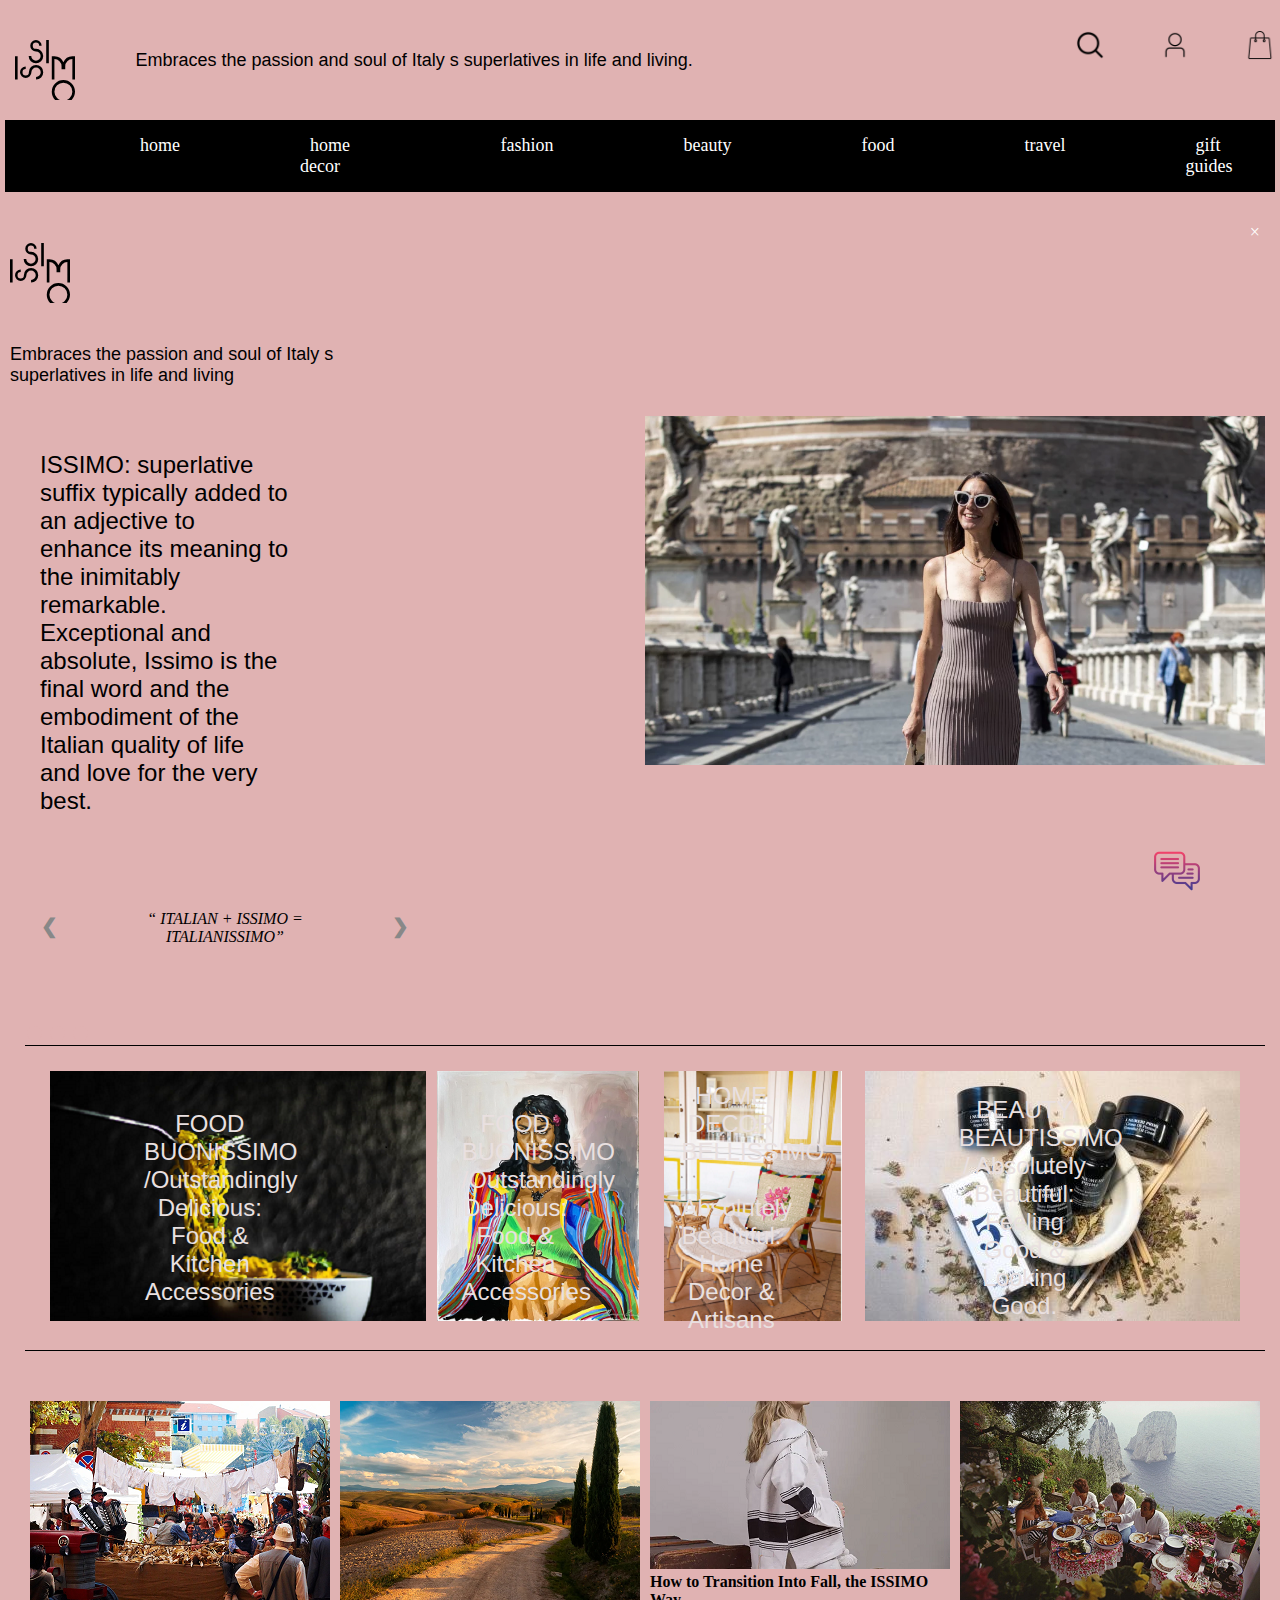
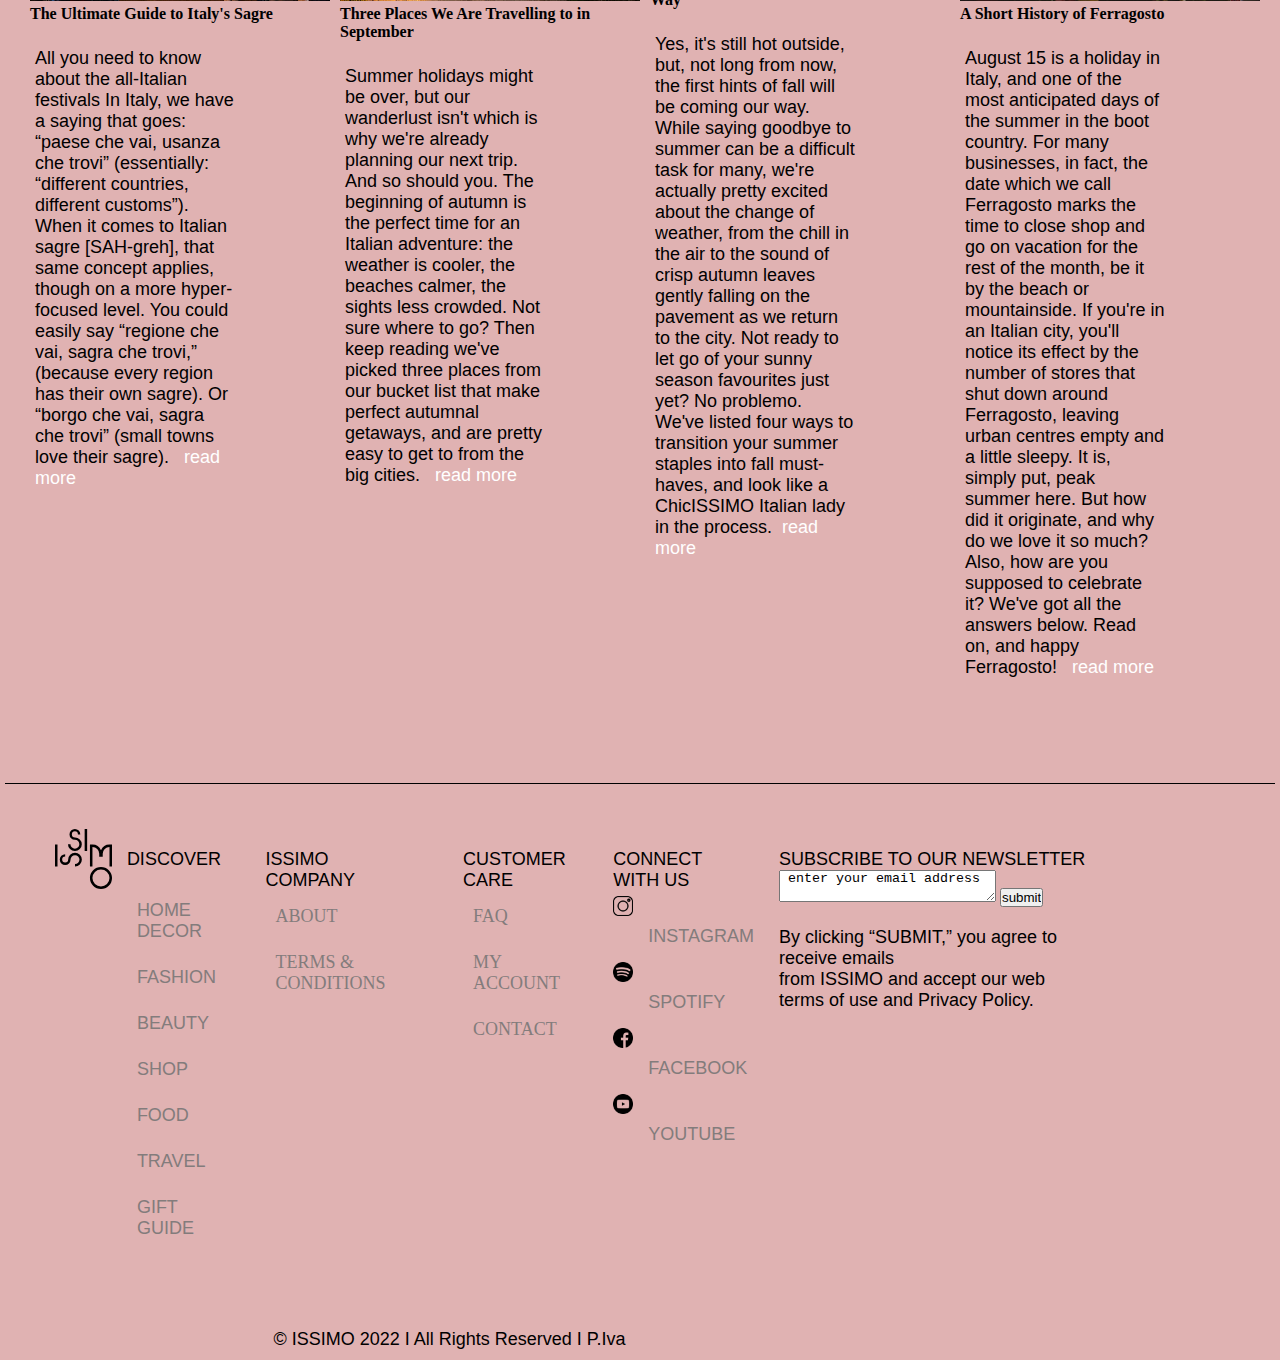
<file: index.html>
<!DOCTYPE html >
<html lang="en">
<head>
    <meta charset="UTF-8">
    <meta http-equiv="X-UA-Compatible" content="IE=edge">
    <meta name="viewport" content="width=device-width, initial-scale=1.0">
    <link rel="stylesheet" href="./style/style.css">

    <title>home</title>
</head>
<body>
    <header>
        <a href="index.html"><h1 class="logo">issimo</h1></a>
        <p>Embraces the passion and soul of Italy s superlatives in life and living.</p>
        <div class="iconcontainer">
        <div class="searchicon" id="searchicon" onclick=search() ></div>
        <div class="personicon" id="personicon" onclick=openPersonArea() ></div>
        <div class="bagicon"></div>
        </div>
<div class="navigacia" id="navigacia"></div>


        
   <header>
<div class="headerfirsline">
    <div  class="burgerMenu" onclick="openNav()"><i class="fa-solid fa-bars"></i></div>
        <div class="logobox">
            <a href="index.html"><h1 class="logo">issimo</h1></a>
            <p class="logoboxp">Embraces the passion and soul of Italy s superlatives in life and living</p>
        </div>
        <div class="iconcontainer">
            <div class="searchicon" id="searchicon" onclick=search() ></div>
            <div class="personicon" id="personicon" onclick=openPersonArea() ></div>
            <!-- <div class="bagicon"></div> -->
        </div>

</div>
        
   <div class="headersecondline">
    <div class="navwraper" id="navwraper">
        <ul class="navigaciaUl" id="navigaciaUl"></ul>
    </div>
   </div>     
       


        <div id="sidenav" class="sidenav" itemid="sidenav">
            <a href="javascript:void(0)" class="closebtn" onclick="closeNav()">&times;</a>
            <ul class="sidenavigaciaUl" id="sidenavigaciaUl"></ul>

         
          </div>
        


        
    </header>
    <main>

        <!-- this are hidden menus for icons -->

        <div class="searchiconhide" id="searchiconhide">
            <p class="close" id="close" onclick=hide() > X </p>
            <p class="product">SEARCH ISSIMOISSIMO.COM</p>
            <div class="searchbox">
                
                <label for="searchinput"> search our products
                </label><input type="search" name="searchinput" class="searchinput" id="searchinput" placeholder="type..">
            </div>
            
        </div>


        <div class="personiconhide" id="personiconhide">
            <p class="closepersonalarea" onclick=hidePersonArea() > X </p>
    
            <div class="login">
                <p>log in</p>
                <input type="text" name="username" id="usarname">
                
                <input type="password" name="password" id="password">
                <div class="remember">
                    <label for="rememberme">remember me </label>
                    <input type="checkbox" name="rememberme" id="rememberme">
                    <button type="submit" class="submit">sign in </button>
                
                </div>
                
                <p> <a href="#">FORGET PASSWOR</a></p>
            </div>

        </div>

        <!-- till here  -->


        <div class="issimocontainer">
            <p class="issimo">ISSIMO: superlative suffix typically added to an adjective to enhance its meaning to the inimitably remarkable. Exceptional and absolute, Issimo is the final word and the embodiment of the Italian quality of life and love for the very best.
    
            </p>
            
<!-- Slideshow container -->
<div class="slideshow-container">

    <!-- Full-width slides/quotes -->
    <div class="mySlides">
      <q> ITALIAN + ISSIMO = ITALIANISSIMO</q>
      
    </div>
  
    <div class="mySlides">
      <q>BELLO + ISSIMO = BELLISSIMO </q>
      
    </div>
  
    <div class="mySlides">
      <q>BUON0 + ISSIMO = BUONISSIMO </q>
      
    </div>
  
    <!-- Next/prev buttons -->
    <a class="prev" onclick="plusSlides(-1)">&#10094;</a>
    <a class="next" onclick="plusSlides(1)">&#10095;</a>
  </div>
  
  <!-- Dots/bullets/indicators -->
  <div class="dot-container">
    <span class="dot" onclick="currentSlide(1)"></span>
    <span class="dot" onclick="currentSlide(2)"></span>
    <span class="dot" onclick="currentSlide(3)"></span>
  </div>


        </div>

        <div class="inrome"></div>



        <div class="secondline">
            <div class="secondlinebox">
                <img src="image/cibo1.png" alt="cibo">
                <div class="centered"> <a href=""> <p>FOOD
                    BUONISSIMO /Outstandingly delicious: Food & Kitchen Accessories</p></a>
                    </div>
            </div>
            <div class="secondlinebox">
                <img src="image/fashin2.png" alt="fashion" >
                <div class="centered"> <a href="fashion.html"> <p>FOOD
                    BUONISSIMO /Outstandingly delicious: Food & Kitchen Accessories</p></a></div>
            </div>
            <div class="secondlinebox">
                <img src="image/homedecor.png" alt="homedecor" >
                <div class="centered"> <a href="homedecor.html"> <p>
                    HOME DECOR
                    BELLISSIMO / Absolutely beautiful: Home Decor & Artisans</p></a></div>
            </div>
            <div class="secondlinebox">
                <img src="image/beauty.jpg" alt="beauty">
                <div class="centered"><a href=""><p>BEAUTY
                    BEAUTISSIMO / Absolutely beautiful: Feeling good & looking good.</p></a></div>
            </div>
        </div>

<div class="thirdlinea">
<!-- <div class="latestreads"><h2> OUR LATEST READS </h2></div> -->

<div class="article">
    <div class="articleimg">
        <img src="image/sagre1.png" alt="italysagre">
        
    </div>
    <h4>The Ultimate Guide to Italy&apos;s Sagre</h4>
    <p>All you need to know about the all-Italian festivals
        In Italy, we have a saying that goes: “paese che vai, usanza che trovi” (essentially: “different countries, different customs”). When it comes to Italian sagre [SAH-greh], that same concept applies, though on a more hyper-focused level. You could easily say “regione che vai, sagra che trovi,” (because every region has their own sagre). Or “borgo che vai, sagra che trovi” (small towns love their sagre). <a href="#">read more</a> </p>

</div>
<div class="article">
    <div class="articleimg"> <img src="image/placeforfall.png" alt="placeforfall"></div>
    <h4>Three Places We Are Travelling to in September</h4>
    <p>Summer holidays might be over, but our wanderlust isn&apos;t  which is why we&apos;re already planning our next trip. And so should you.

        The beginning of autumn is the perfect time for an Italian adventure: the weather is cooler, the beaches calmer, the sights less crowded. Not sure where to go? Then keep reading  we&apos;ve picked three places from our bucket list that make perfect autumnal getaways, and are pretty easy to get to from the big cities. <a href="">read more</a></p>
</div>
<div class="article">
    <div class="articleimg"><img src="image/fortela.png" alt="fortela"></div>
    <h4>How to Transition Into Fall, the ISSIMO Way</h4>
    <p>Yes, it&apos;s still hot outside, but, not long from now, the first hints of fall will be coming our way. While saying goodbye to summer can be a difficult task for many, we&apos;re actually pretty excited about the change of weather, from the chill in the air to the sound of crisp autumn leaves gently falling on the pavement as we return to the city.

        Not ready to let go of your sunny season favourites just yet? No problemo. We&apos;ve listed four ways to transition your summer staples into fall must-haves, and look like a ChicISSIMO Italian lady in the process.<a href="fashion.html">read more</a> </p>
</div>
<div class="article">
    <div class="articleimg">
        <img src="image/dinnercapri.png" alt="dinnercapri">
    </div>
    <h4>A Short History of Ferragosto</h4>
    <p>August 15 is a holiday in Italy, and one of the most anticipated days of the summer in the boot country. For many businesses, in fact, the date  which we call Ferragosto  marks the time to close shop and go on vacation for the rest of the month, be it by the beach or mountainside.

        If you&apos;re in an Italian city, you&apos;ll notice its effect by the number of stores that shut down around Ferragosto, leaving urban centres empty and a little sleepy.
        
        It is, simply put, peak summer here.
        
        But how did it originate, and why do we love it so much? Also, how are you supposed to celebrate it? We&apos;ve got all the answers below. Read on, and happy Ferragosto! <a href="">read more</a></p>
</div>



</div>


<!-- chatbox -->
<div class="chatbox" id="chatbox">
    <img src="image/chat2.png" alt="textus"  onclick="openForm()">
    
 </div>


<div class="chat-popup" id="chat-popup">
    
      <h1>Chat</h1>
  
      <label for="msg"><b>Message</b></label>
      <textarea placeholder="Type message.." name="msg" required></textarea>
  
      <button type="submit" class="btn"> Send </button>
      <button type="button" class="btn cancel" onclick="closeForm()">Close</button>
    </form>
  </div> 

<!-- ------>




    </main>


    <footer>
        <div class="footercontainer">
            <div class="footerbox"><img src="./image/logo.svg" alt=""></div>
            <div class="footerbox">
                <p>DISCOVER
                    <p>
                        
                        <a href="homedecor.html">HOME DECOR</a>
                        <a href="fashion.html">FASHION</a>
                        <a href="beauty.html">BEAUTY</a>
                        <a href="#">SHOP</a>
                        <a href="#">FOOD</a>
                        <a href="travel.html">TRAVEL</a>
                        <a href="#">GIFT GUIDE</a> 
                    </p>
                </p> 
            </div>
            <div class="footerbox">
                <p>ISSIMO COMPANY
                </p>
               <a href="#">ABOUT</a> 
               <a href="#">TERMS & CONDITIONS</a>

                

            </div>
            <div class="footerbox"><p>CUSTOMER CARE
            </p> 
           <a href="#"> FAQ</a>
           <a href="#"> MY ACCOUNT</a>
           <a href="#">CONTACT</a>
        </div>

            <div class="footerbox"><p>CONNECT WITH US
            </p> 
            <div class="socicon"> <img src="image/instagram (1).png" alt="instagram"><p> <a href="#">INSTAGRAM</a> </p> </div>
            <div class="socicon"><img src="image/spotify.png" alt="spotify" > <p><a href="#">SPOTIFY</a> </p></div>
            <div class="socicon"><img src="image/facebook (1).png" alt="fb"> <p><a href="#">FACEBOOK</a> </p></div>
            <div class="socicon"><img src="image/youtube.png" alt="youtube"> <p><a href="#">YOUTUBE</a> </p></div>


        </div>
            <div class="footerbox">

                <p>SUBSCRIBE TO OUR NEWSLETTER</p>
                <label for="submit">  <textarea name="emailaddress" id="emailaddress" cols="25" rows="2"> enter your email address</textarea> </label>
                <input type="submit" value="submit">
                <p>By clicking “SUBMIT,” you agree to receive emails  <br> from ISSIMO and 
                      accept our web terms of use and Privacy Policy.</p>
            </div>
        </div>
        <p class="reserved">
            © ISSIMO 2022  I  All Rights Reserved  I  P.Iva</p>
    </footer>
    <script src="js/scripts.js"></script>
    
    </body>
</html>
</file>
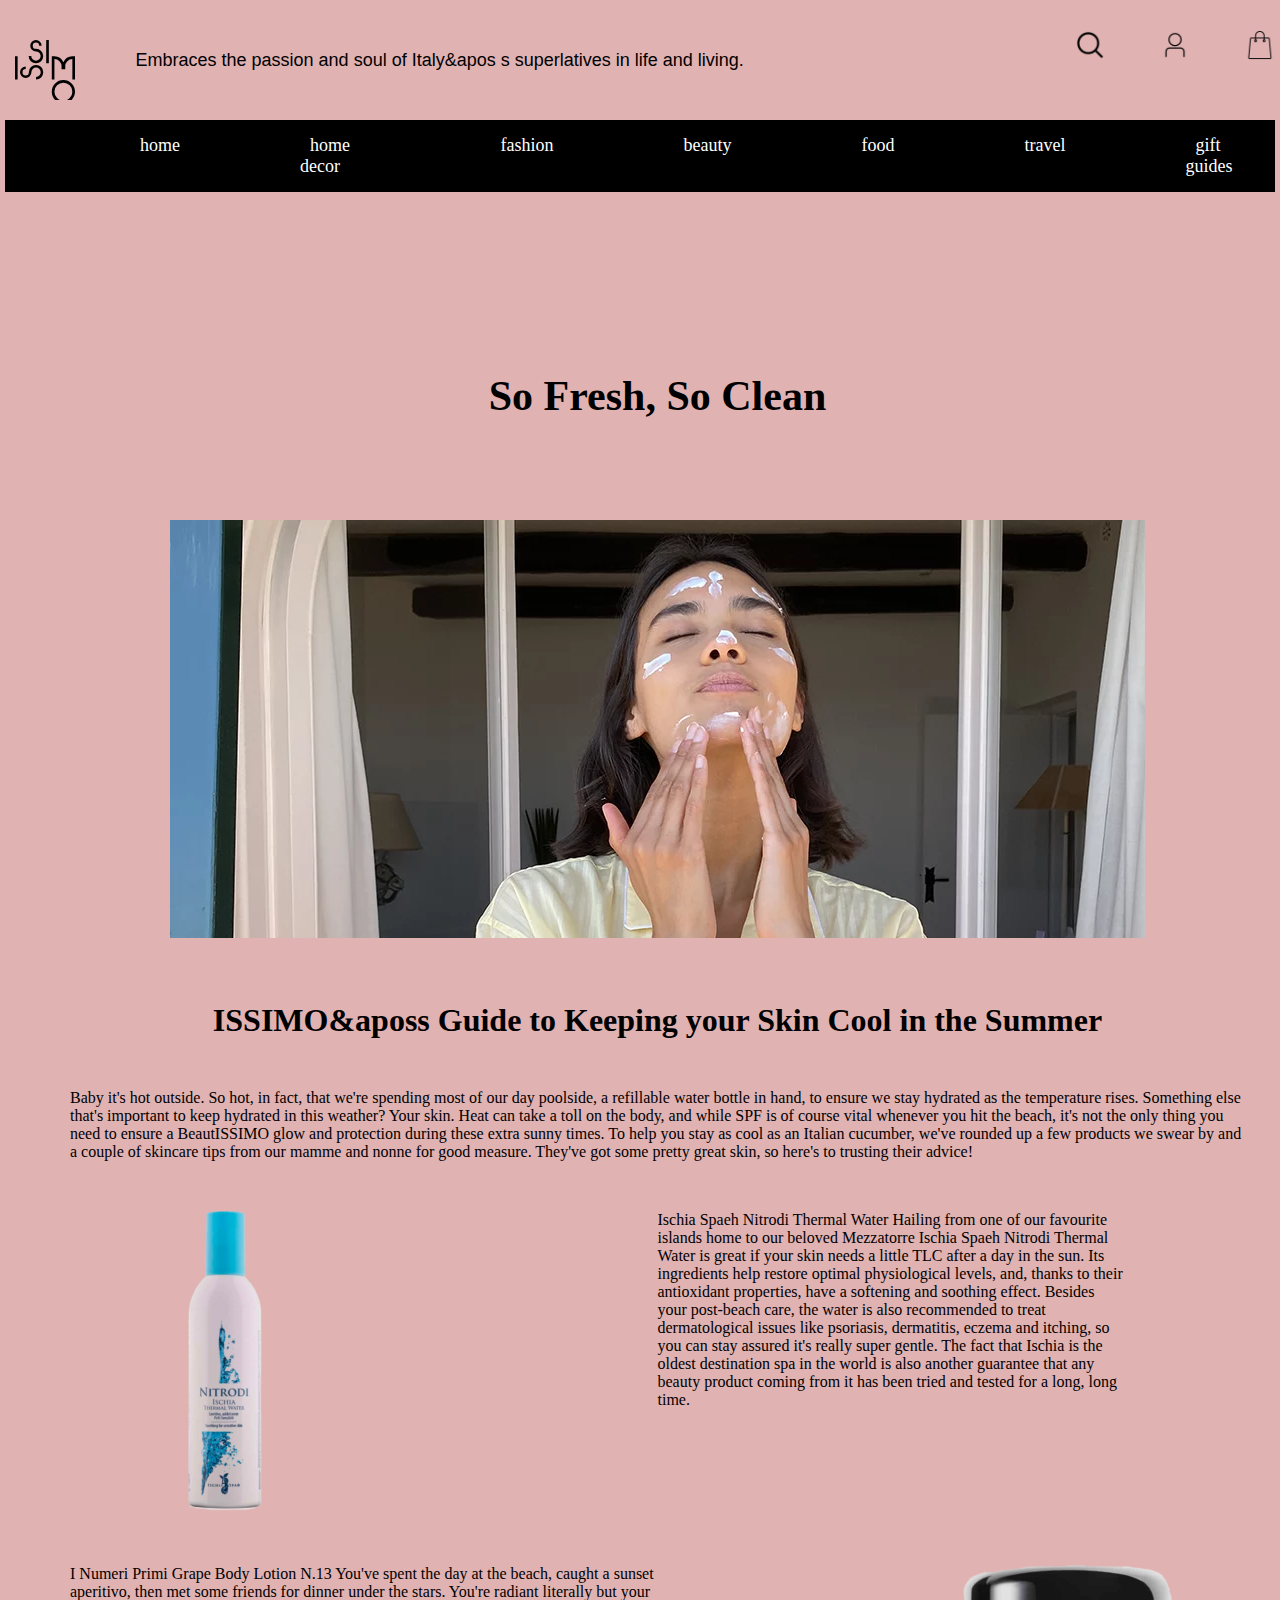
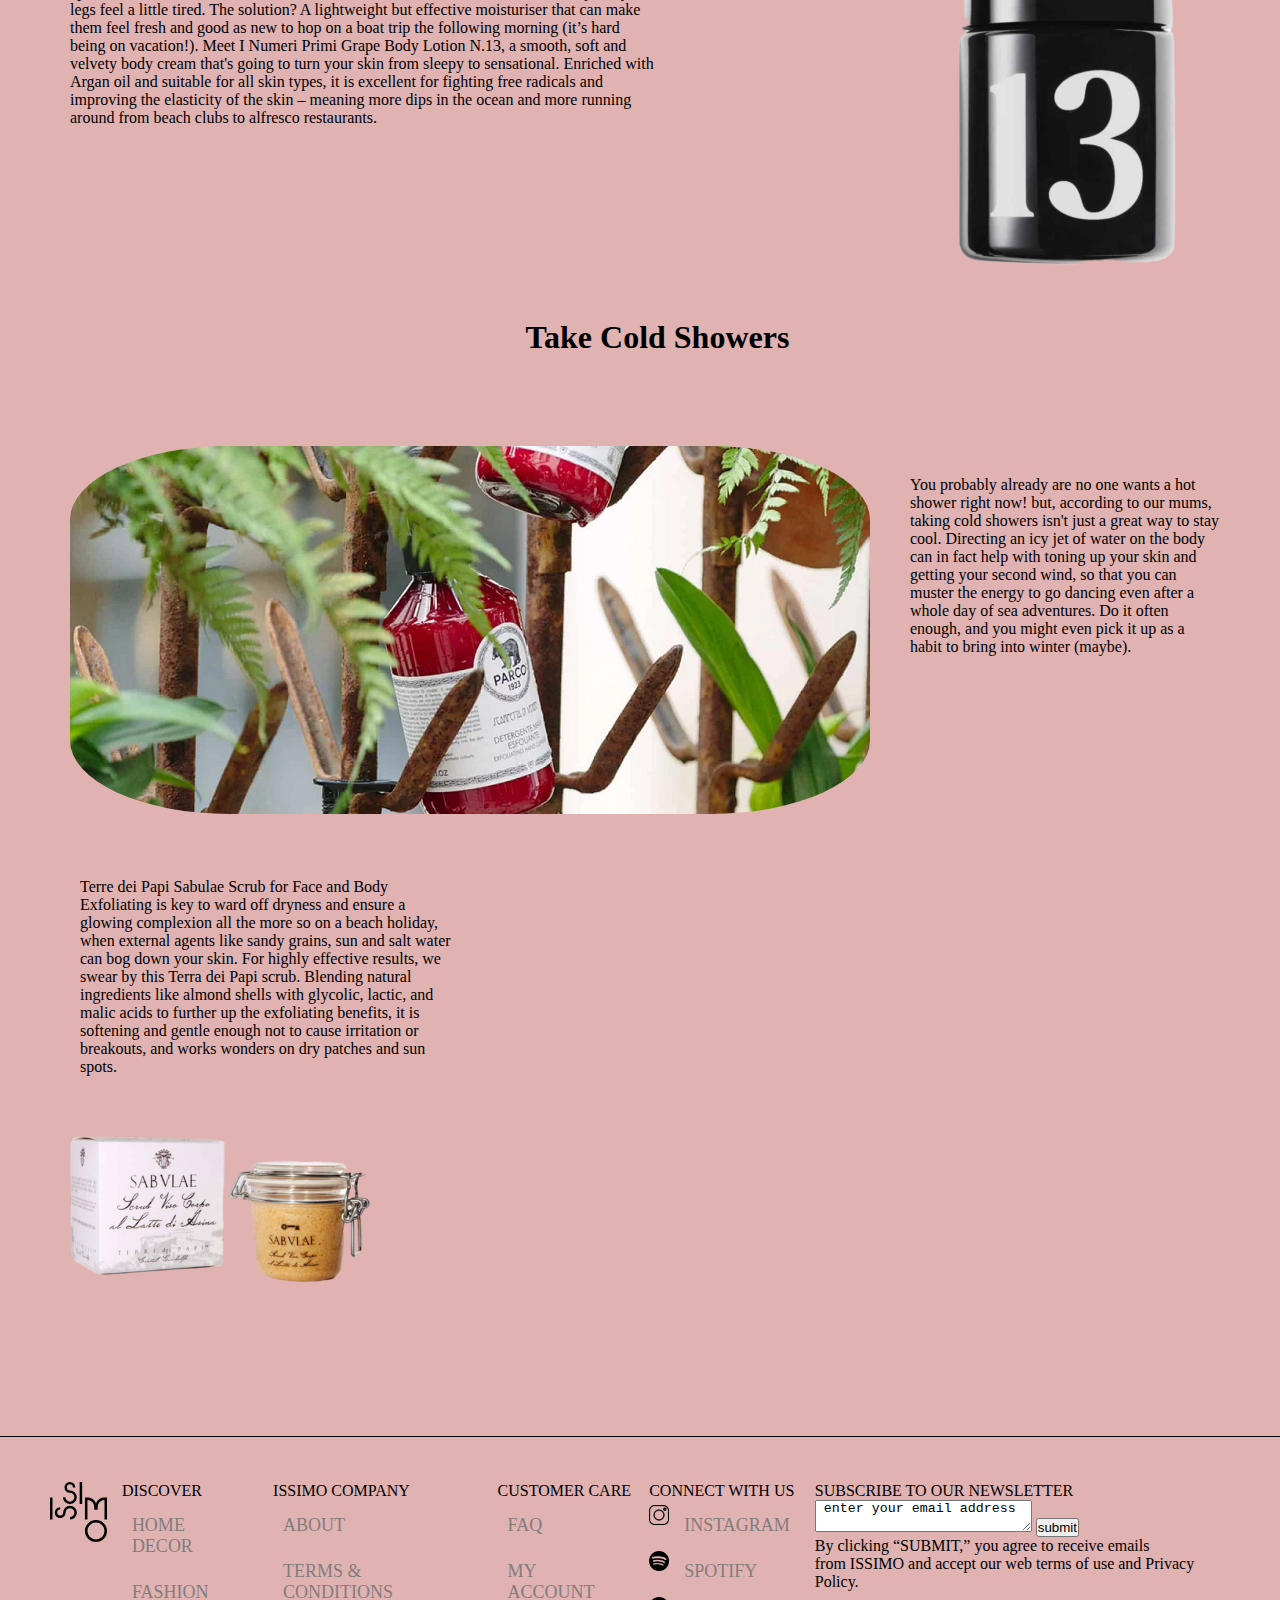
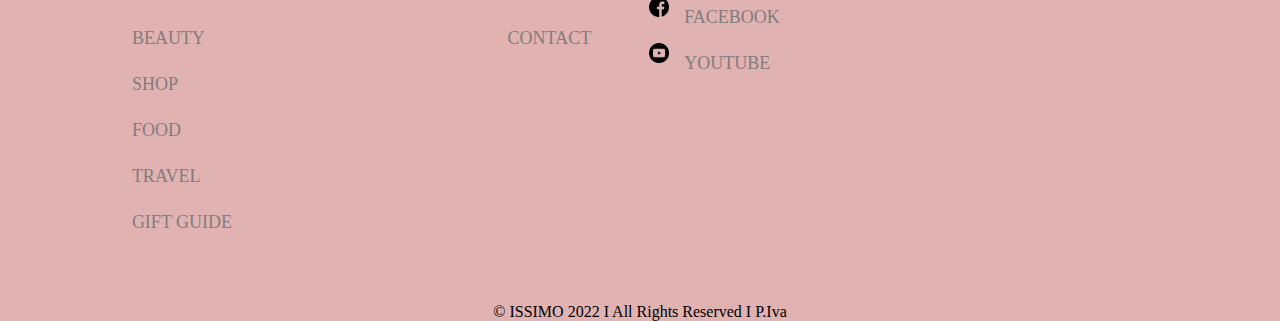
<file: beauty.html>
<!DOCTYPE html>
<html lang="en">
<head>
    <meta charset="UTF-8">
    <meta http-equiv="X-UA-Compatible" content="IE=edge">
    <meta name="viewport" content="width=device-width, initial-scale=1.0">
    <link rel="stylesheet" href="style/style.css">
    <title>fashion </title>
</head>
<body>
    <header>
        <a href="index.html"><h1 class="logo">issimo</h1></a>
        <p>Embraces the passion and soul of Italy&apos s superlatives in life and living.</p>
        <div class="iconcontainer">
        <div class="searchicon"id="searchicon" onclick=search() ></div>
        <div class="personicon" id="personicon" onclick=openPersonArea() ></div>
        <div class="bagicon"></div>
        </div>
<div class="navigacia" id="navigacia"></div>

    </header>
    <main>
        <!-- this are hidden menus for icons -->

        <div class="searchiconhide" id="searchiconhide">
            <p class="close" id="close" onclick=hide() > X </p>
            <label for="searchinput">SEARCH ISSIMOISSIMO.COM
            </label>
            <div class="searchbox">
                <p class="product">PRODUCT</p><input type="search" name="searchinput" id="searchinput">
            </div>
            
        </div>


        <div class="personiconhide" id="personiconhide">
            <p class="closepersonalarea" onclick=hidePersonArea() > X </p>
            <div class="wishlist">
                <h2> WISHLIST </h2>
                 <p>Your Wishlist is currently empty.</p>
            </div>
            <div class="login">
                <h2>LOGIN</h2>
                <input type="text" name="username" id="usarname">
                
                <input type="password" name="password" id="password">
                <div class="remember">
                    <label for="rememberme">remember me </label>
                    <input type="checkbox" name="rememberme" id="rememberme">
                    <input type="submit" value="SIGN IN">
                
                </div>
                
                <p> <a href="#">FORGET PASSWOR</a></p>
            </div>

        </div>

        <!-- till here  -->


<div class="containerbeauty">
    <h2>So Fresh, So Clean</h2>
<div class="img1">
    <img src="image/beauty11.png" alt="">
</div>
<h3>ISSIMO&aposs Guide to Keeping your Skin Cool in the Summer</h3>
<p>Baby it&apos;s hot outside. So hot, in fact, that we&apos;re spending most of our day poolside, a refillable water  bottle in hand, to ensure we stay hydrated as the temperature rises.

    Something else that&apos;s important to keep hydrated in this weather? Your skin. Heat can take a toll on the body, and while SPF is of course vital whenever you hit the beach, it&apos;s not the only thing you need to ensure a BeautISSIMO  glow and protection during these extra sunny times.
    
    To help you stay as cool as an Italian cucumber, we&apos;ve rounded up a few products we swear by  and a couple of skincare tips from our mamme and nonne for good measure. They&apos;ve got some pretty great skin, so here&apos;s to trusting their advice!</p>
    <div class="img2">
        <img src="image/beauty2.png" alt="">
    </div>
    <p class="ischia">Ischia Spaeh Nitrodi Thermal Water
        Hailing from one of our favourite islands  home to our beloved Mezzatorre  Ischia Spaeh Nitrodi Thermal Water is great if your skin needs a little TLC after a day in the sun. Its ingredients help restore optimal physiological levels, and, thanks to their antioxidant properties, have a softening and soothing effect.
        
        Besides your post-beach care, the water is also recommended to treat dermatological issues like psoriasis, dermatitis, eczema and itching, so you can stay assured it&apos;s really super gentle. The fact that Ischia is the oldest destination spa in the world is also another guarantee that any beauty product coming from it has been tried and tested for a long, long time.</p>

   <p class="numeri">I Numeri Primi Grape Body Lotion N.13
    You&apos;ve spent the day at the beach, caught a sunset aperitivo, then met some friends for dinner under the stars. You&apos;re radiant  literally  but your legs feel a little tired. The solution? A lightweight but effective moisturiser that can make them feel fresh and good as new to hop on a boat trip the following morning (it’s hard being on vacation!). Meet I Numeri Primi Grape Body Lotion N.13, a smooth, soft and velvety body cream that&apos;s going to turn your skin from sleepy to sensational. Enriched with Argan oil and suitable for all skin types, it is excellent for fighting free radicals and improving the elasticity of the skin – meaning more dips in the ocean and more running around from beach clubs to alfresco restaurants.</p> 
    <div class="img3">
        <img src="image/beauty3.png" alt="">
    </div> 
    <h3>Take Cold Showers</h3>
    
  <div class="shower">
  
<div class="img4">
    <img src="image/beauty41.png" alt="">
 
</div>
 <div class="coldshower">
    
<p>You probably already are  no one wants a hot shower right now!  but, according to our mums, taking cold showers isn&apos;t just a great way to stay cool. Directing an icy jet of water on the body can in fact help with toning up your skin and getting your second wind, so that you can muster the energy to go dancing even after a whole day of sea adventures. Do it often enough, and you might even pick it up as a habit to bring into winter (maybe).</p>

 </div>
  </div> 
  
 <p class="scrub">
    Terre dei Papi Sabulae Scrub for Face and Body
    Exfoliating is key to ward off dryness and ensure a glowing complexion  all the more so on a beach holiday, when external agents like sandy grains, sun and salt water can bog down your skin. For highly effective results, we swear by this Terra dei Papi scrub. Blending natural ingredients like almond shells with glycolic, lactic, and malic acids to further up the exfoliating benefits, it is softening and gentle enough not to cause irritation or breakouts, and works wonders on dry patches and sun spots.
 </p>
 
<div class="img5">
    <img src="image/beauty6.png" alt="facescrub">
  </div>
  

</div>





    </main>
    <footer>
            <div class="footercontainer">
                <div class="footerbox"><img src="./image/logo.svg" alt=""></div>
                <div class="footerbox">
                    <p>DISCOVER
                        <p>
                            
                            <a href="homedecor.html">HOME DECOR</a>
                            <a href="">FASHION</a>
                            <a href="">BEAUTY</a>
                            <a href="">SHOP</a>
                            <a href="">FOOD</a>
                            <a href="">TRAVEL</a>
                            <a href="">GIFT GUIDE</a> 
                        </p>
                    </p> 
                </div>
                <div class="footerbox">
                    <p>ISSIMO COMPANY
                    </p>
                   <a href="">ABOUT</a> 
                   <a href="">TERMS & CONDITIONS</a>
    
                    
    
                </div>
                <div class="footerbox"><p>CUSTOMER CARE
                </p> 
               <a href=""> FAQ</a>
               <a href=""> MY ACCOUNT</a>
               <a href="">CONTACT</a>
            </div>
    
                <div class="footerbox"><p>CONNECT WITH US
                </p> 
                <div class="socicon"> <img src="image/instagram (1).png" alt=""><p> <a href="">INSTAGRAM</a> </p> </div>
                <div class="socicon"><img src="image/spotify.png" alt=""> <p><a href="">SPOTIFY</a> </p></div>
                <div class="socicon"><img src="image/facebook (1).png" alt=""> <p><a href="">FACEBOOK</a> </p></div>
                <div class="socicon"><img src="image/youtube.png" alt=""> <p><a href="">YOUTUBE</a> </p></div>
    
    
            </div>
                <div class="footerbox">
    
                    <p>SUBSCRIBE TO OUR NEWSLETTER</p>
                    <label for="submit">  <textarea name="emailaddress" id="emailaddress" cols="25" rows="2"> enter your email address</textarea> </label>
                    <input type="submit" value="submit">
                    <p>By clicking “SUBMIT,” you agree to receive emails  <br> from ISSIMO and 
                          accept our web terms of use and Privacy Policy.</p>
                </div>
            </div>
            <p class="reserved">
                © ISSIMO 2022  I  All Rights Reserved  I  P.Iva</p>

    </footer>
    <script src="js/scripts.js"></script>
    
</body>
</html>
</file>
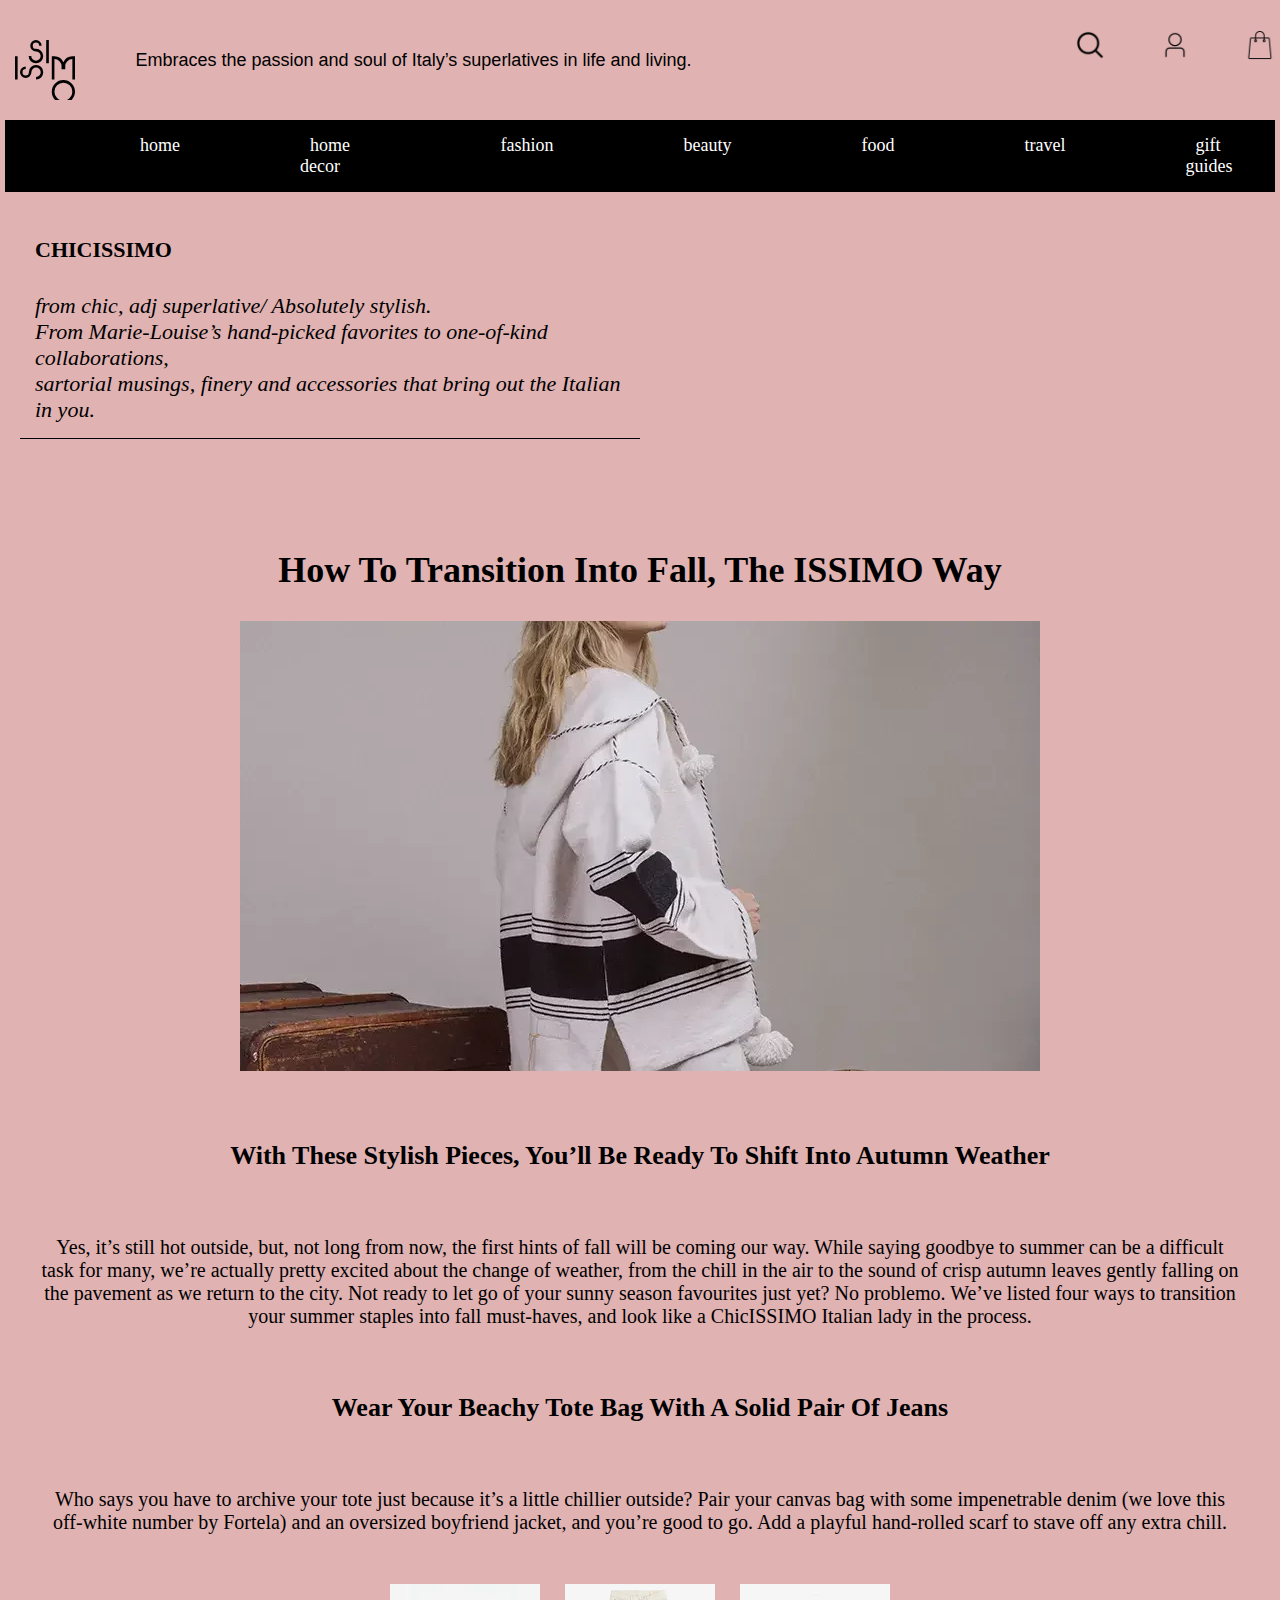
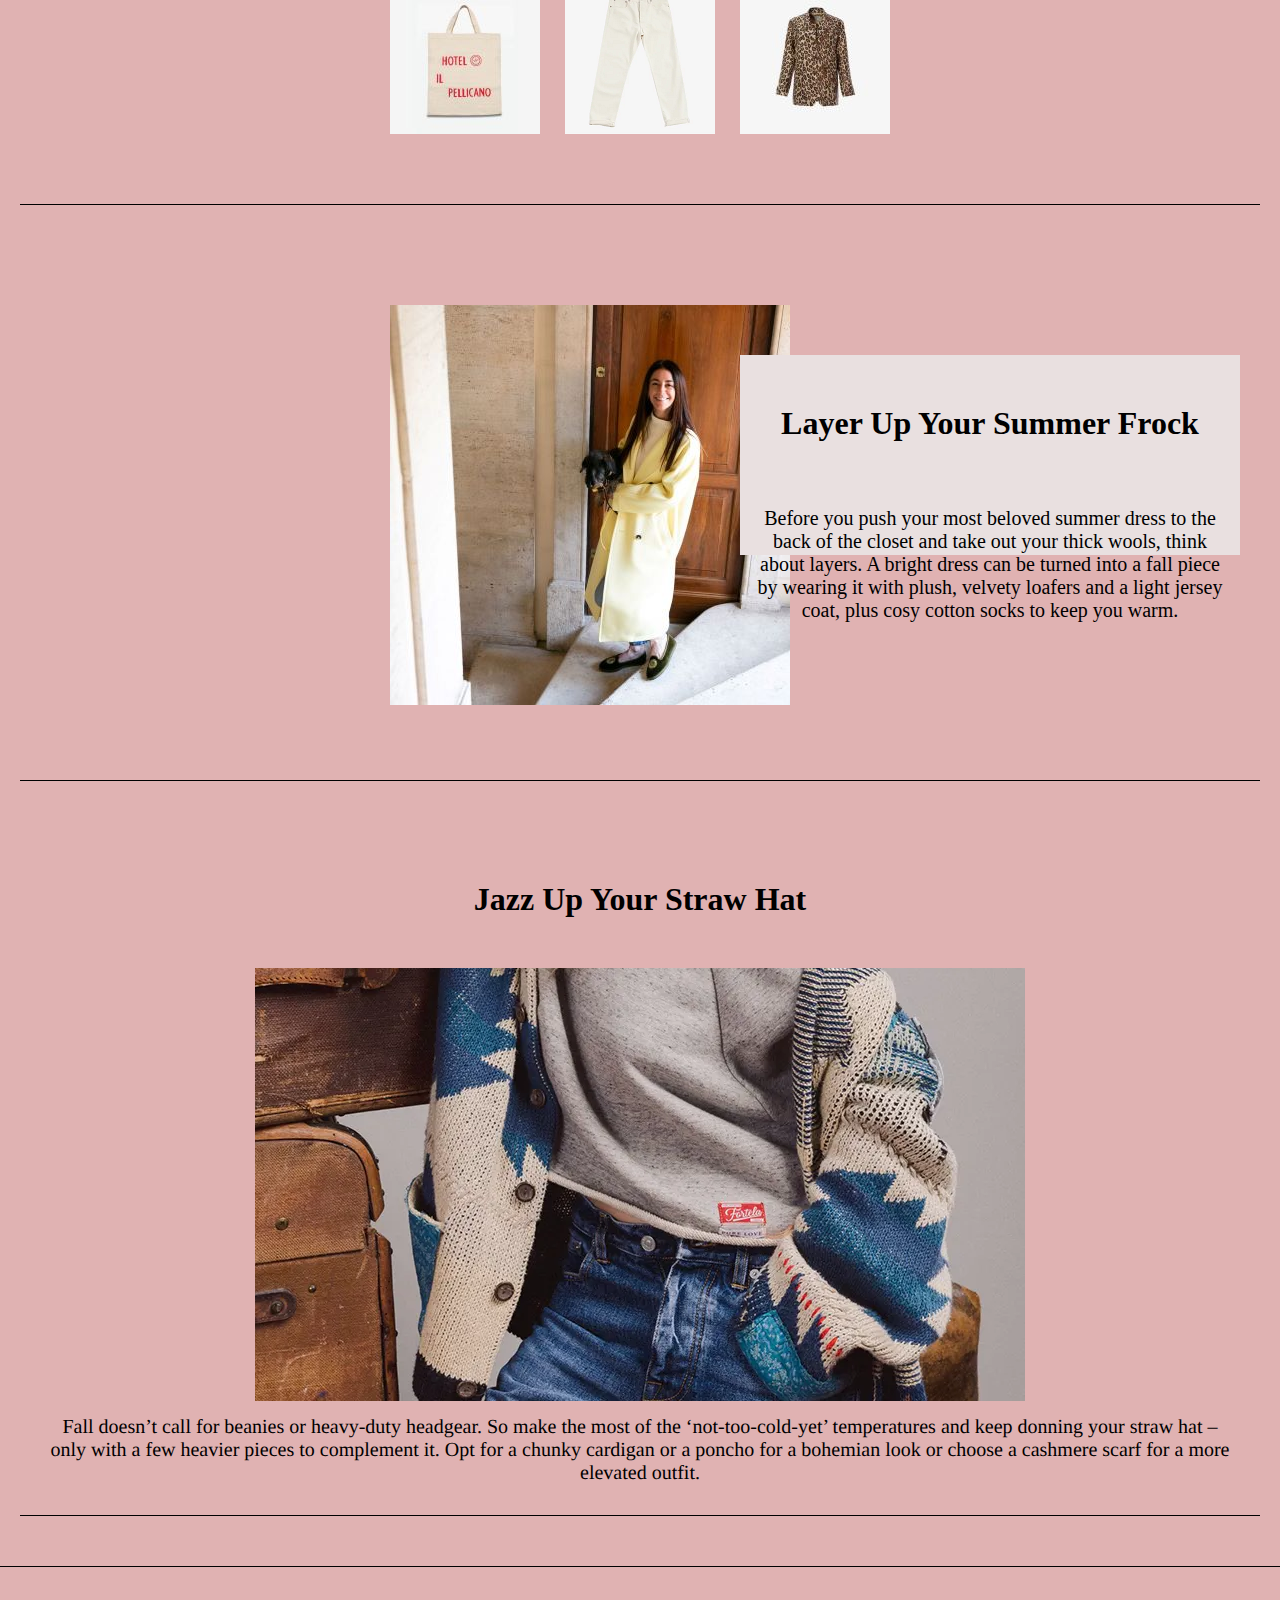
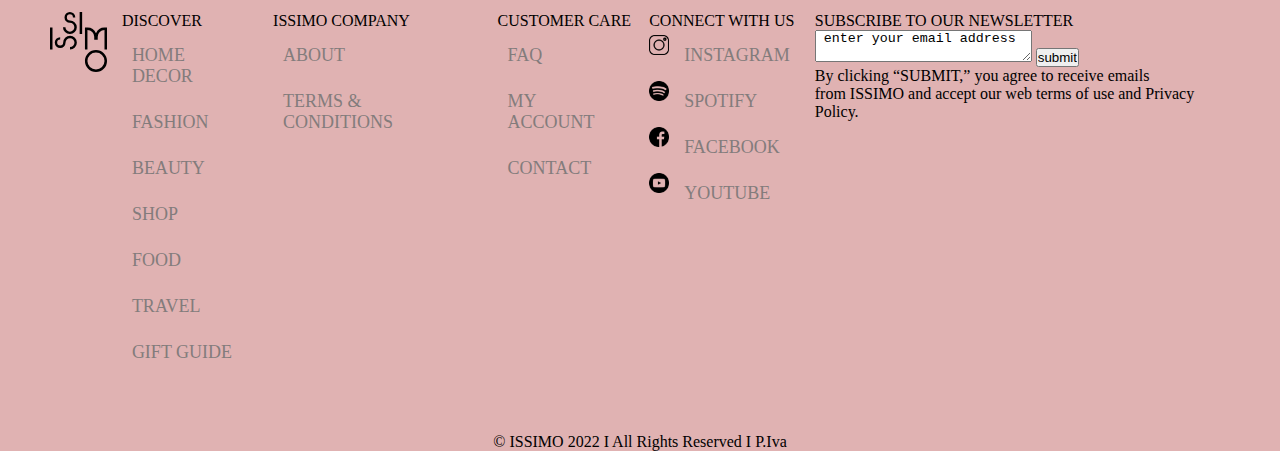
<file: fashion.html>
<!DOCTYPE html>
<html lang="en">
<head>
    <meta charset="UTF-8">
    <meta http-equiv="X-UA-Compatible" content="IE=edge">
    <meta name="viewport" content="width=device-width, initial-scale=1.0">
    <link rel="stylesheet" href="style/style.css">
    <title>fashion </title>
</head>
<body>
    <header>
        <a href="index.html"><h1 class="logo">issimo</h1></a>
        <p>Embraces the passion and soul of Italy’s superlatives in life and living.</p>
        <div class="iconcontainer">
        <div class="searchicon"id="searchicon" onclick=search() ></div>
        <div class="personicon" id="personicon" onclick=openPersonArea() ></div>
        <div class="bagicon"></div>
        </div>
<div class="navigacia" id="navigacia"></div>

    </header>
    <main>
        <!-- this are hidden menus for icons -->

        <div class="searchiconhide" id="searchiconhide">
            <p class="close" id="close" onclick=hide() > X </p>
            <label for="searchinput">SEARCH ISSIMOISSIMO.COM
            </label>
            <div class="searchbox">
                <p class="product">PRODUCT</p><input type="search" name="searchinput" id="searchinput">
            </div>
            
        </div>


        <div class="personiconhide" id="personiconhide">
            <p class="closepersonalarea" onclick=hidePersonArea() > X </p>
            <div class="wishlist">
                <h2> WISHLIST </h2>
                 <p>Your Wishlist is currently empty.</p>
            </div>
            <div class="login">
                <h2>LOGIN</h2>
                <input type="text" name="username" id="usarname">
                
                <input type="password" name="password" id="password">
                <div class="remember">
                    <label for="rememberme">remember me </label>
                    <input type="checkbox" name="rememberme" id="rememberme">
                    <input type="submit" value="SIGN IN">
                
                </div>
                
                <p> <a href="#">FORGET PASSWOR</a></p>
            </div>

        </div>

        <!-- till here  -->

<div class="homedecortextcontainer">
    <p> <b>CHICISSIMO</b></p>
    <p> <i>from chic, adj superlative/ Absolutely stylish. <br> From Marie-Louise’s hand-picked favorites to one-of-kind collaborations,<br> sartorial musings, finery and accessories that bring out the Italian in you.</i>

        </p>
</div>

<div class="fashionarticle1">
    <h2>How to Transition Into Fall, the ISSIMO Way</h2>
    <div class="image">
        <img src="image/automnstyle.webp" alt="">
    </div>
    <h3>With these stylish pieces, you’ll be ready to shift into autumn weather</h3>
    <p>Yes, it’s still hot outside, but, not long from now, the first hints of fall will be coming our way. While saying goodbye to summer can be a difficult task for many, we’re actually pretty excited about the change of weather, from the chill in the air to the sound of crisp autumn leaves gently falling on the pavement as we return to the city.

        Not ready to let go of your sunny season favourites just yet? No problemo. We’ve listed four ways to transition your summer staples into fall must-haves, and look like a ChicISSIMO Italian lady in the process. </p>
        <h3>Wear Your Beachy Tote Bag with a Solid Pair of Jeans</h3>
        <p>Who says you have to archive your tote just because it’s a little chillier outside? Pair your canvas bag with some impenetrable denim (we love this off-white number by Fortela) and an oversized boyfriend jacket, and you’re good to go. Add a playful hand-rolled scarf to stave off any extra chill.</p>
        <div class="grid">
            <div class="img">
                <img src="image/bag1.jpg" alt="bag">
            </div>
            <div class="img">
                <img src="image/trouser1.png" alt="trouser">
            </div>
            <div class="img">
                <img src="image/coatandtrouser1.jpg" alt="coat">
                
            </div>
        </div>

</div>
<div class="fashionarticle2">

    <div class="maxmarapic">
        <img src="image/maxmara1.jpg" alt="">
        
        
    </div>
    <div class="fashionarticletextbox">
        <h3>Layer Up Your Summer Frock</h3>
        <p>Before you push your most beloved summer dress to the back of the closet and take out your thick wools, think about layers. A bright dress can be turned into a fall piece by wearing it with plush, velvety loafers and a light jersey coat, plus cosy cotton socks to keep you warm.</p>
            
    </div>
</div>
<div class="fashionarticle3">
    <h3>Jazz Up Your Straw Hat</h3>
    <div class="image">
        <img src="image/cardigan.webp" alt="cardigan">
    </div>
    <p>Fall doesn’t call for beanies or heavy-duty headgear. So make the most of the ‘not-too-cold-yet’ temperatures and keep donning your straw hat – only with a few heavier pieces to complement it. Opt for a chunky cardigan or a poncho for a bohemian look or choose a cashmere scarf for a more elevated outfit.</p>

</div>


    </main>
    <footer>
            <div class="footercontainer">
                <div class="footerbox"><img src="./image/logo.svg" alt=""></div>
                <div class="footerbox">
                    <p>DISCOVER
                        <p>
                            
                            <a href="homedecor.html">HOME DECOR</a>
                            <a href="">FASHION</a>
                            <a href="">BEAUTY</a>
                            <a href="">SHOP</a>
                            <a href="">FOOD</a>
                            <a href="">TRAVEL</a>
                            <a href="">GIFT GUIDE</a> 
                        </p>
                    </p> 
                </div>
                <div class="footerbox">
                    <p>ISSIMO COMPANY
                    </p>
                   <a href="">ABOUT</a> 
                   <a href="">TERMS & CONDITIONS</a>
    
                    
    
                </div>
                <div class="footerbox"><p>CUSTOMER CARE
                </p> 
               <a href=""> FAQ</a>
               <a href=""> MY ACCOUNT</a>
               <a href="">CONTACT</a>
            </div>
    
                <div class="footerbox"><p>CONNECT WITH US
                </p> 
                <div class="socicon"> <img src="image/instagram (1).png" alt=""><p> <a href="">INSTAGRAM</a> </p> </div>
                <div class="socicon"><img src="image/spotify.png" alt=""> <p><a href="">SPOTIFY</a> </p></div>
                <div class="socicon"><img src="image/facebook (1).png" alt=""> <p><a href="">FACEBOOK</a> </p></div>
                <div class="socicon"><img src="image/youtube.png" alt=""> <p><a href="">YOUTUBE</a> </p></div>
    
    
            </div>
                <div class="footerbox">
    
                    <p>SUBSCRIBE TO OUR NEWSLETTER</p>
                    <label for="submit">  <textarea name="emailaddress" id="emailaddress" cols="25" rows="2"> enter your email address</textarea> </label>
                    <input type="submit" value="submit">
                    <p>By clicking “SUBMIT,” you agree to receive emails  <br> from ISSIMO and 
                          accept our web terms of use and Privacy Policy.</p>
                </div>
            </div>
            <p class="reserved">
                © ISSIMO 2022  I  All Rights Reserved  I  P.Iva</p>

    </footer>
    <script src="js/scripts.js"></script>
    
</body>
</html>
</file>
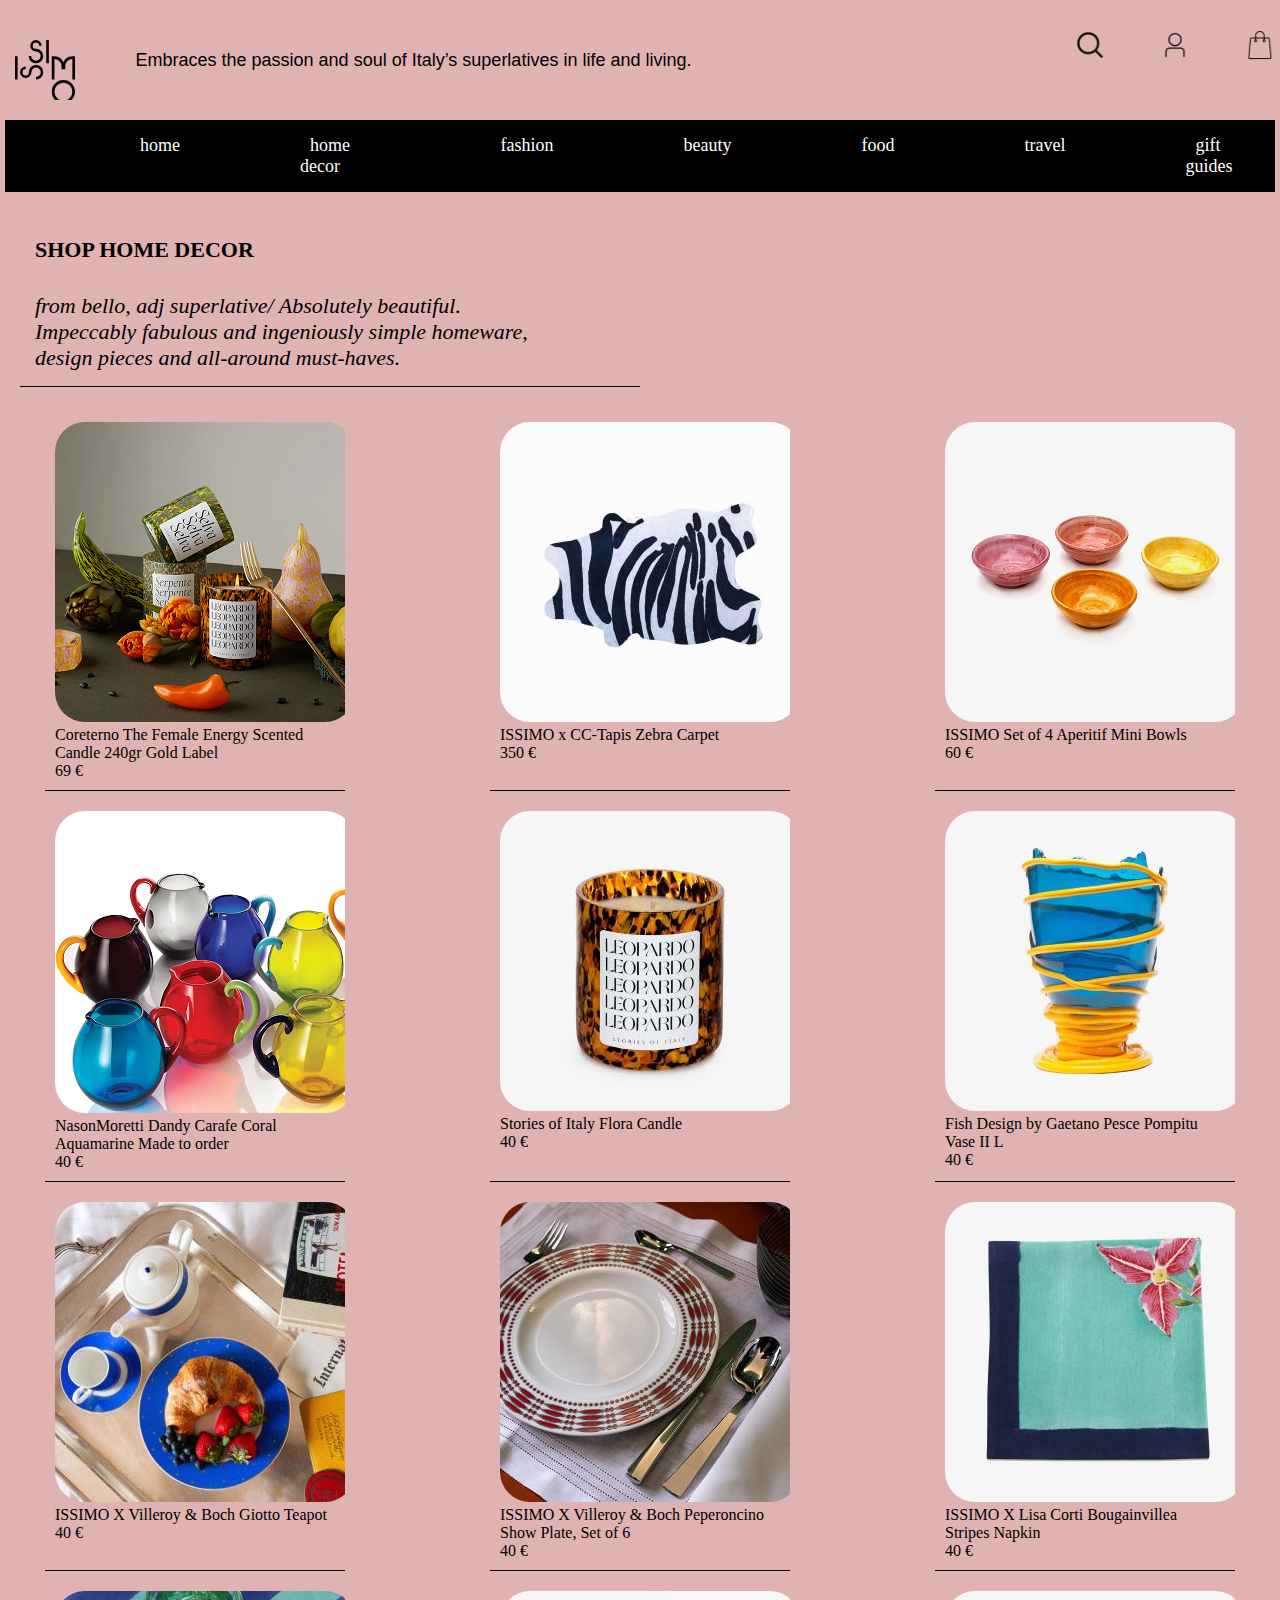
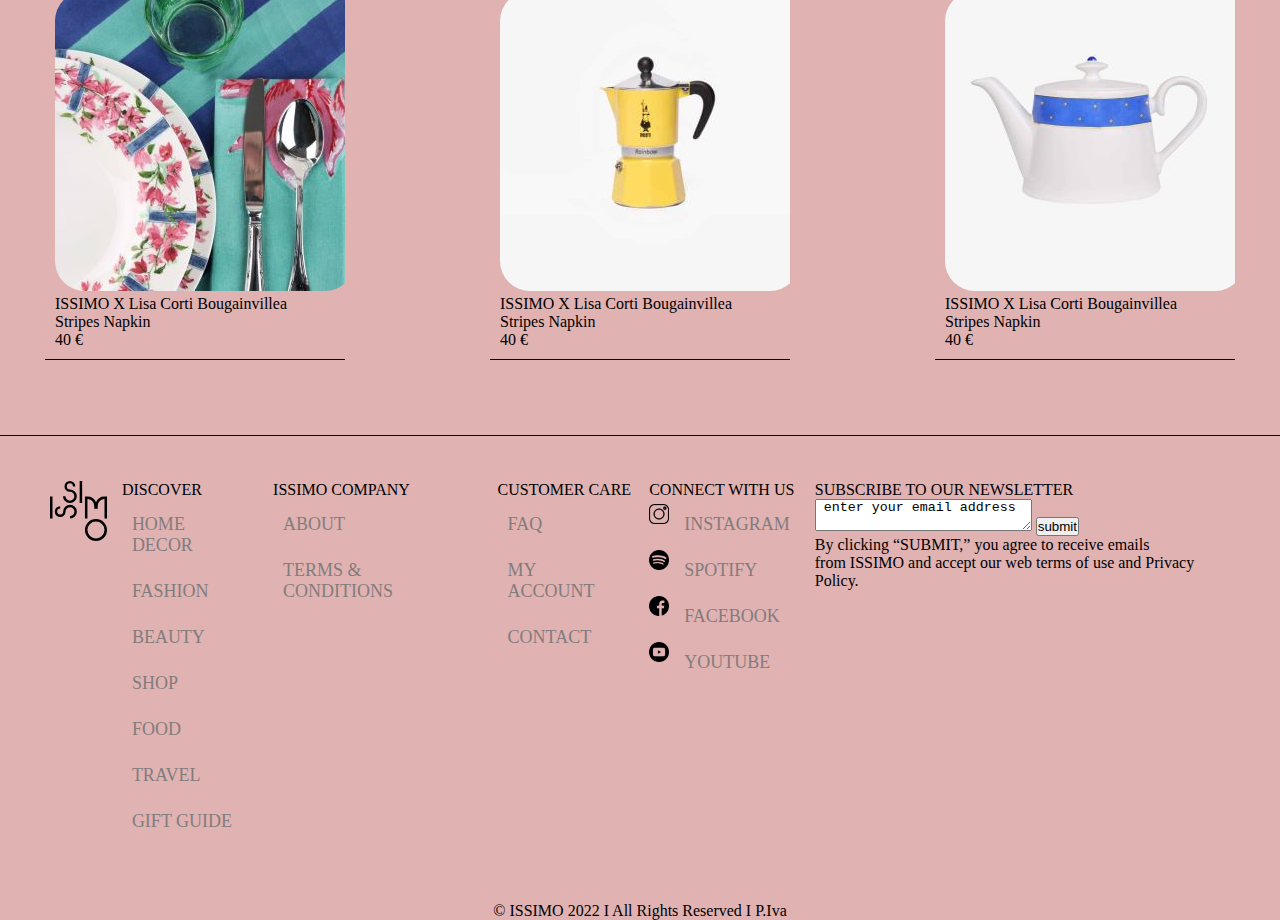
<file: homedecor.html>
<!DOCTYPE html>
<html lang="en">
<head>
    <meta charset="UTF-8">
    <meta http-equiv="X-UA-Compatible" content="IE=edge">
    <meta name="viewport" content="width=device-width, initial-scale=1.0">
    <link rel="stylesheet" href="style/style.css">
    <title>home decor </title>
</head>
<body>
    <header>
        <a href="index.html"><h1 class="logo">issimo</h1></a>
        <p>Embraces the passion and soul of Italy’s superlatives in life and living.</p>
        <div class="iconcontainer">
        <div class="searchicon" id="searchicon" onclick=search() ></div>
        <div class="personicon" id="personicon" onclick=openPersonArea() ></div>
        <div class="bagicon"></div>
        </div>
<div class="navigacia" id="navigacia"></div>

    </header>
    <main>
        <!-- this are hidden menus for icons -->

        <div class="searchiconhide" id="searchiconhide">
            <p class="close" id="close" onclick=hide() > X </p>
            <label for="searchinput">SEARCH ISSIMOISSIMO.COM
            </label>
            <div class="searchbox">
                <p class="product">PRODUCT</p><input type="search" name="searchinput" id="searchinput">
            </div>
            
        </div>


        <div class="personiconhide" id="personiconhide">
            <p class="closepersonalarea" onclick=hidePersonArea() > X </p>
            <div class="wishlist">
                <h2> WISHLIST </h2>
                 <p>Your Wishlist is currently empty.</p>
            </div>
            <div class="login">
                <h2>LOGIN</h2>
                <input type="text" name="username" id="usarname">
                
                <input type="password" name="password" id="password">
                <div class="remember">
                    <label for="rememberme">remember me </label>
                    <input type="checkbox" name="rememberme" id="rememberme">
                    <input type="submit" value="SIGN IN">
                
                </div>
                
                <p> <a href="#">FORGET PASSWOR</a></p>
            </div>

        </div>

        <!-- till here  -->

<div class="homedecortextcontainer">
    <p> <b>SHOP HOME DECOR</b></p>
    <p> <i>from bello, adj superlative/ Absolutely beautiful. <br>
        Impeccably fabulous and ingeniously simple homeware, <br>
         design pieces and all-around must-haves.</i>

        </p>
</div>
<div class="homedecoritemscontainer">
    <div class="homedecoritemsbox">
    <div class="homedecoritemsboximg">
        <img src="image/candle.png" alt="candle"> 
    </div>
    <p>Coreterno The Female Energy  Scented Candle 240gr Gold Label</p>
    <p>69 &euro;</p>
</div>   
    <div class="homedecoritemsbox">
        <div class="homedecoritemsboximg">
            <img src="image/issimo-cc-tapis-zebra-bellissimo-600x600.jpg" alt="zebra tapet">
            
        </div>
        <p> ISSIMO x CC-Tapis Zebra Carpet</p>
        <p>350 &euro;</p>
    </div>
    <div class="homedecoritemsbox">
        <div class="homedecoritemsboximg bowls">
            <img src="image/bowls1.png" alt="bowls" class="bowls" id="bowl1">
    
            

        </div>
        <p>ISSIMO Set of 4 Aperitif Mini Bowls</p>
        <p>60 &euro;</p>
    </div>
   
    <div class="homedecoritemsbox">
        <div class="homedecoritemsboximg">
            <img src="image/carafesss.png" alt="carafes">

        </div>
        <p>NasonMoretti Dandy Carafe Coral Aquamarine  Made to order</p>
        <p>40 &euro;</p>

    </div>
    <div class="homedecoritemsbox">
        <div class="homedecoritemsboximg">
            <img src="image/candleleopardo.jpg" alt="candel">

        </div>
        <p>Stories of Italy Flora Candle</p>
        <p>40 &euro;</p>
    </div>
    <div class="homedecoritemsbox">
        <div class="homedecoritemsboximg">
            <img src="image/vase1.jpg" alt=Vase>
           </div>
        <p>Fish Design by Gaetano Pesce Pompitu Vase II L</p>
        <p>40 &euro;</p>
    </div>
    <div class="homedecoritemsbox">
        <div class="homedecoritemsboximg">
            <img src="image/teapot set.jpg" alt="teapot">

        </div>
        <p>ISSIMO X Villeroy & Boch Giotto Teapot</p>
        <p>40 &euro;</p>
    </div>
    <div class="homedecoritemsbox">
        <div class="homedecoritemsboximg">
            <img src="image/plate.jpg" alt="">

        </div>
        <p>ISSIMO X Villeroy & Boch Peperoncino Show Plate, Set of 6</p>
        <p>40 &euro;</p>
    </div>
    <div class="homedecoritemsbox">
        <div class="homedecoritemsboximg">
            <img src="image/napkin2.jpg" alt="napkin2">

        </div>
        <p>ISSIMO X Lisa Corti Bougainvillea Stripes Napkin</p>
        <p>40 &euro;</p>
    </div>
    
    <div class="homedecoritemsbox">
       <div class="homedecoritemsboximg">
          <img src="image/napkin.jpg" alt="napkin">

    </div>
    <p>ISSIMO X Lisa Corti Bougainvillea Stripes Napkin</p>
    <p>40 &euro;</p>
     </div>
     
    <div class="homedecoritemsbox">
        <div class="homedecoritemsboximg">
            <img src="image/moka1.jpg" alt="moka">
        </div>
        <p>ISSIMO X Lisa Corti Bougainvillea Stripes Napkin</p>
        <p>40 &euro;</p>
       </div>
 
    
 
 <div class="homedecoritemsbox">
    <div class="homedecoritemsboximg">
       <img src="image/teapot.jpg" alt="teapot">
     </div>
     <p>ISSIMO X Lisa Corti Bougainvillea Stripes Napkin

     </p>
     <p>40 &euro;</p>
    </div>


</div>


    </main>
    <footer>
            <div class="footercontainer">
                <div class="footerbox"><img src="./image/logo.svg" alt=""></div>
                <div class="footerbox">
                    <p>DISCOVER
                        <p>
                            
                            <a href="homedecor.html">HOME DECOR</a>
                            <a href="fashion.html">FASHION</a>
                            <a href="">BEAUTY</a>
                            <a href="">SHOP</a>
                            <a href="">FOOD</a>
                            <a href="">TRAVEL</a>
                            <a href="">GIFT GUIDE</a> 
                        </p>
                    </p> 
                </div>
                <div class="footerbox">
                    <p>ISSIMO COMPANY
                    </p>
                   <a href="">ABOUT</a> 
                   <a href="">TERMS & CONDITIONS</a>
    
                    
    
                </div>
                <div class="footerbox"><p>CUSTOMER CARE
                </p> 
               <a href=""> FAQ</a>
               <a href=""> MY ACCOUNT</a>
               <a href="">CONTACT</a>
            </div>
    
                <div class="footerbox"><p>CONNECT WITH US
                </p> 
                <div class="socicon"> <img src="image/instagram (1).png" alt=""><p> <a href="">INSTAGRAM</a> </p> </div>
                <div class="socicon"><img src="image/spotify.png" alt=""> <p><a href="">SPOTIFY</a> </p></div>
                <div class="socicon"><img src="image/facebook (1).png" alt=""> <p><a href="">FACEBOOK</a> </p></div>
                <div class="socicon"><img src="image/youtube.png" alt=""> <p><a href="">YOUTUBE</a> </p></div>
    
    
            </div>
                <div class="footerbox">
    
                    <p>SUBSCRIBE TO OUR NEWSLETTER</p>
                    <label for="submit"><textarea name="emailaddress" id="emailaddress" cols="25" rows="2"> enter your email address</textarea> </label>
                    <input type="submit" value="submit">
                    <p>By clicking “SUBMIT,” you agree to receive emails  <br> from ISSIMO and 
                          accept our web terms of use and Privacy Policy.</p>
                </div>
            </div>
            <p class="reserved">
                © ISSIMO 2022  I  All Rights Reserved  I  P.Iva</p>

    </footer>
    <script src="js/scripts.js"></script>
    
</body>
</html>
</file>
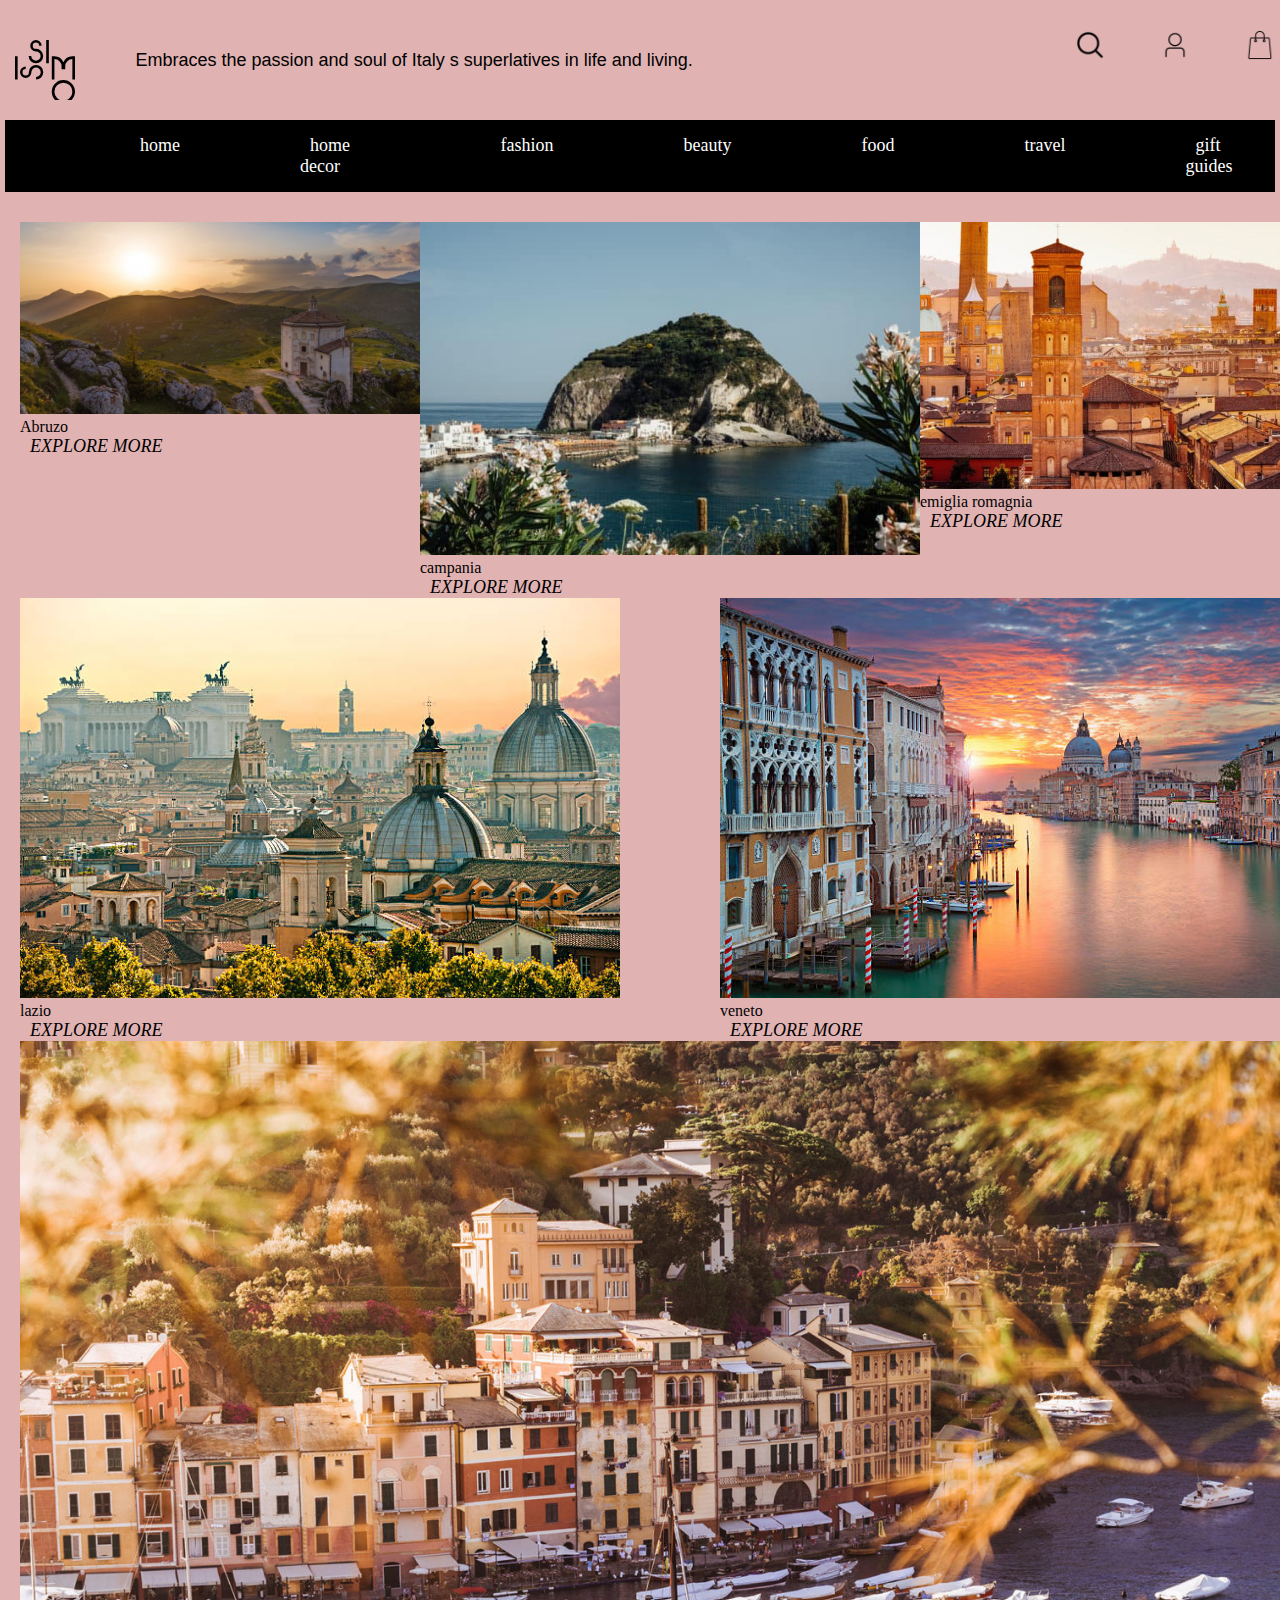
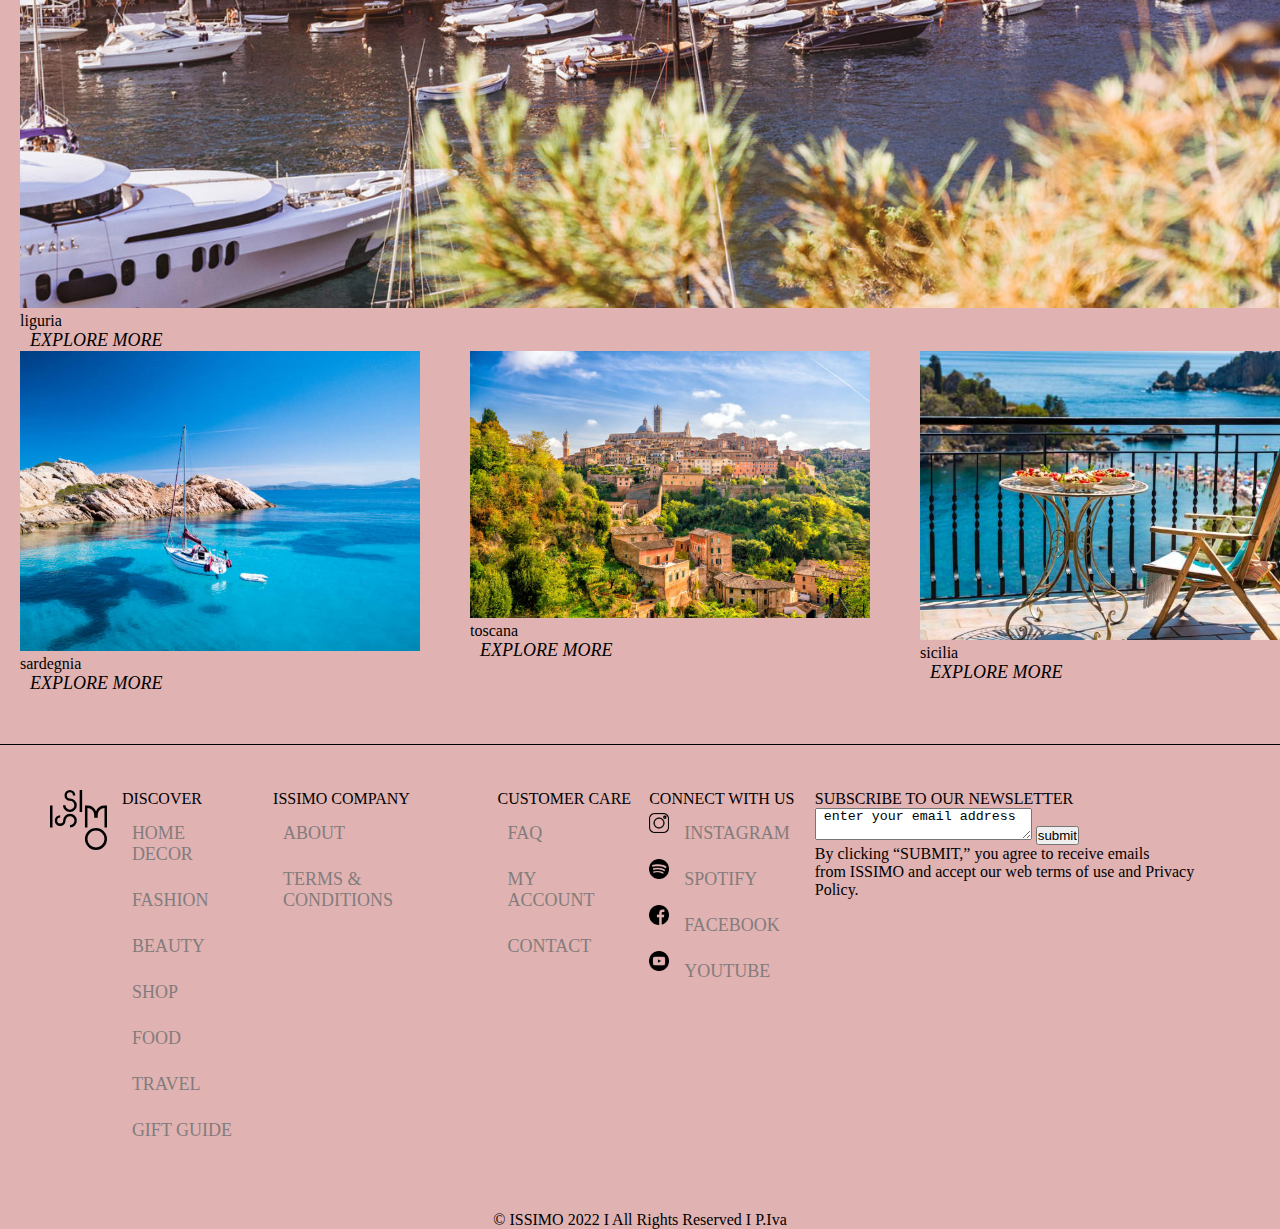
<file: travel.html>
<!DOCTYPE html>
<html lang="en">
<head>
    <meta charset="UTF-8">
    <meta http-equiv="X-UA-Compatible" content="IE=edge">
    <meta name="viewport" content="width=device-width, initial-scale=1.0">
    <link rel="stylesheet" href="style/style.css">
    <title>fashion </title>
</head>
<body>
    <header>
        <a href="index.html"><h1 class="logo">issimo</h1></a>
        <p>Embraces the passion and soul of Italy s superlatives in life and living.</p>
        <div class="iconcontainer">
        <div class="searchicon"id="searchicon" onclick=search() ></div>
        <div class="personicon" id="personicon" onclick=openPersonArea() ></div>
        <div class="bagicon"></div>
        </div>
<div class="navigacia" id="navigacia"></div>

    </header>
    <main>
        <!-- this are hidden menus for icons -->

        <div class="searchiconhide" id="searchiconhide">
            <p class="close" id="close" onclick=hide() > X </p>
            <label for="searchinput">SEARCH ISSIMOISSIMO.COM
            </label>
            <div class="searchbox">
                <p class="product">PRODUCT</p><input type="search" name="searchinput" id="searchinput">
            </div>
            
        </div>


        <div class="personiconhide" id="personiconhide">
            <p class="closepersonalarea" onclick=hidePersonArea() > X </p>
            <div class="wishlist">
                <h2> WISHLIST </h2>
                 <p>Your Wishlist is currently empty.</p>
            </div>
            <div class="login">
                <h2>LOGIN</h2>
                <input type="text" name="username" id="usarname">
                
                <input type="password" name="password" id="password">
                <div class="remember">
                    <label for="rememberme">remember me </label>
                    <input type="checkbox" name="rememberme" id="rememberme">
                    <input type="submit" value="SIGN IN">
                
                </div>
                
                <p> <a href="#">FORGET PASSWOR</a></p>
            </div>

        </div>

        <!-- till here  -->
<div class="cardcontaner">
    <div class="card">
        <div class="cardimg">
            <img src="image/Abruzzo-980x470.jpg" alt="abruzo" style="width: 400px;">
            
        </div>
        <p>Abruzo</p>
        <p class="pcard"> <a href=""> EXPLORE MORE</a></p>
        
    </div>
    <div class="card">
        <div class="cardimg">
            <img src="image/campania.jpg" alt="campania" style="width:500px;">
        </div>
        <p class="pcard">campania </p>
        <p class="pcard"> <a href="#"> EXPLORE MORE</a></p>
    </div>
    <div class="card">
        <div class="cardimg">
            <img src="image/amigliaromania.jpg" alt="emigliaromagnia" style="width:400px;">
        </div>
        <p class="pcard">emiglia romagnia</p>
        <p class="pcard"> <a href="#"> EXPLORE MORE</a></p>
    </div>
    
    <div class="card">
        <div class="cardimg">
            <img src="image/lazio.jpg" alt="lazio" style="width: 600px;">

        </div>
        <p class="pcard">lazio</p>
        <p class="pcard"> <a href=""> EXPLORE MORE</a></p>
    </div>

    <div class="card">
        <div class="cardimg">
            <img src="image/veneto.jpg" alt="veneto" style="width: 600px;">
        </div>
        <p class="pcard">veneto</p>
        <p class="pcard"> <a href=""> EXPLORE MORE</a></p>
    </div>

    <div class="card">
        <div class="cardimg">
            <img src="image/liguria.jpg" alt="liguria" style="width:1300px;">
        </div>
        <p class="pcard">liguria</p>
        <p class="pcard"> <a href=""> EXPLORE MORE</a></p>
    </div>
   
    
    <div class="card">
        <div class="cardimg">
            <img src="image/sardegnia.jpg" alt="" style="width:400px;">
        </div>
        <p class="pcard">sardegnia</p>
        <p class="pcard"> <a href=""> EXPLORE MORE</a></p>
    </div>

    <div class="card">
        <div class="cardimg">
            <img src="image/toscana.jpg" alt="toscana" style="width:400px;">
        </div>
        <p class="pcard">toscana</p>
        <p class="pcard"> <a href=""> EXPLORE MORE</a></p>
    </div>


    <div class="card">
        <div class="cardimg9">
            <img src="image/sicilia.jpg" alt="sicilia" style="width:400px;">
        </div>
        <p class="pcard">sicilia</p>
        <p class="pcard"> <a href=""> EXPLORE MORE</a></p>
    </div>




</div>





    </main>
    <footer>
            <div class="footercontainer">
                <div class="footerbox"><img src="./image/logo.svg" alt=""></div>
                <div class="footerbox">
                    <p>DISCOVER
                        <p>
                            
                            <a href="homedecor.html">HOME DECOR</a>
                            <a href="">FASHION</a>
                            <a href="">BEAUTY</a>
                            <a href="">SHOP</a>
                            <a href="">FOOD</a>
                            <a href="">TRAVEL</a>
                            <a href="">GIFT GUIDE</a> 
                        </p>
                    </p> 
                </div>
                <div class="footerbox">
                    <p>ISSIMO COMPANY
                    </p>
                   <a href="">ABOUT</a> 
                   <a href="">TERMS & CONDITIONS</a>
    
                    
    
                </div>
                <div class="footerbox"><p>CUSTOMER CARE
                </p> 
               <a href=""> FAQ</a>
               <a href=""> MY ACCOUNT</a>
               <a href="">CONTACT</a>
            </div>
    
                <div class="footerbox"><p>CONNECT WITH US
                </p> 
                <div class="socicon"> <img src="image/instagram (1).png" alt=""><p> <a href="">INSTAGRAM</a> </p> </div>
                <div class="socicon"><img src="image/spotify.png" alt=""> <p><a href="">SPOTIFY</a> </p></div>
                <div class="socicon"><img src="image/facebook (1).png" alt=""> <p><a href="">FACEBOOK</a> </p></div>
                <div class="socicon"><img src="image/youtube.png" alt=""> <p><a href="">YOUTUBE</a> </p></div>
    
    
            </div>
                <div class="footerbox">
    
                    <p>SUBSCRIBE TO OUR NEWSLETTER</p>
                    <label for="submit">  <textarea name="emailaddress" id="emailaddress" cols="25" rows="2"> enter your email address</textarea> </label>
                    <input type="submit" value="submit">
                    <p>By clicking “SUBMIT,” you agree to receive emails  <br> from ISSIMO and 
                          accept our web terms of use and Privacy Policy.</p>
                </div>
            </div>
            <p class="reserved">
                © ISSIMO 2022  I  All Rights Reserved  I  P.Iva</p>

    </footer>
    <script src="js/scripts.js"></script>
    
</body>
</html
</file>
<file: style/style.css>
*{
    margin:0;
    padding: 0;
    text-decoration: none;
    list-style-type: none;
    box-sizing: border-box;
    background-repeat: no-repeat;

}
body{
    background-color: #e0b2b2;
}


main{
  display: flex;
  justify-content: space-between;
  padding: 20px;
  margin-bottom: 30px;
 
}



header{
    width: 100%;
    padding: 30px 5px 10px 5px;
    background-color: #e0b2b2;
    display: flex;
    justify-content: space-between;
    flex-wrap: wrap;

}
.logo{
    width: 60px;
    height: 60px;
    background-image: url(../image/logo.svg);
    background-size: 100%;
    text-indent: -99999px;
    

    
}
header p{
    font-family:'Gill Sans', 'Gill Sans MT', Calibri, 'Trebuchet MS', sans-serif;
    font-size: 18px;
    display: block;
    margin-top: 20px;
    width: 70%;
    
}

.product{
    display: block;
    width: 90px;
}

.iconcontainer{

    width: 200px;
    background-color: rgba(0, 0, 0, 0,6);
    display: flex;
    justify-content: space-between;
   
   
}


.searchicon{
    width: 30px;
    background-image: url(../image/search.png);
    background-size: 100%;
    
    
}

      /* oncklick icons */

      .searchiconhide{
        width:500px;
        background-color: #e0b2b2;
        color: #000000;
        padding: 10px;
        align-items: center;
        margin: 50px auto;
        text-transform: uppercase;
        display: none;
        position: relative;
        
    
    }
    .close{
       display: block;
        position: absolute;
        top:0px;
        right:0px;
       
    }
    .searchiconhide label{
        width: 400px;
        text-decoration: underline;
        
    }
    .searchbox{
        display: flex;
        margin-top: 50px;
    }
    .searchiconhide input{
        width:300px;
        background-color: #e0b2b2;
        border: none;
        border-bottom: 1px solid #000000;
        
    }

  

.personicon{
    width: 30px;
    background-image: url(../image/user-profile.png);
    background-size: 100%;
}

    .personiconhide{
        width:800px;
        background-color: #e0b2b2;
        margin: 30px auto;
        color: #000000;
        /* padding: 15px; */
        display: flex;
        justify-content: space-between;
        border: none;
        border-bottom: 1px solid #000000;
        position: relative;
        display: none;
        
        
    }
    .closepersonalarea{
        display: block;
         position: absolute;
         top: -10px;
         right: 10px;
         width: 10px;
        
     }
    .login input{
        width: 100%;
        margin: 10px;
        height: 40px;
      
        
    }
    
    .remember{
        display: flex;
        justify-content: space-between;
        
    }
    .rememberme, .input ,.rememberme,.remember {
        
        margin: 10px;
    }
    
    
    




.bagicon{
    width: 30px;
    background-image: url(../image/shopping-bag.png);
    background-size: 100%;
}




.navigacia{
    display: flex;
    width: 100%;
    background-color: #000000;
    margin-top: 10px;
    color: #f0e2e2;
    
   
}

.navigacia ul {
    padding: 15px;
    display: flex;
    
    
}
.navigacia ul li {
  margin-left: 110px;


}
a{
    color: #ffffff;
    padding: 10px;
    font-size: 18px;
}



.issimocontainer
{
   width: 400px;
}

.issimo{
    display: block;
    /* width: 400px; */
    padding: 15px;
    font-size: 24px ;

}
/* Slideshow container */
.slideshow-container {
    position: relative;
    background-color: #e0b2b2;
  }
  
  /* Slides */
  .mySlides {
    display: none;
    padding: 80px;
    text-align: center;
  }
  
  /* Next & previous buttons */
  .prev, .next {
    cursor: pointer;
    position: absolute;
    top: 50%;
    width: auto;
    margin-top: -30px;
    padding: 16px;
    color: #888;
    font-weight: bold;
    font-size: 20px;
    border-radius: 0 3px 3px 0;
    user-select: none;
  }
  
  /* Position the "next button" to the right */
  .next {
    position: absolute;
    right: 0;
    border-radius: 3px 0 0 3px;
  }
  
  /* On hover, add a black background color with a little bit see-through */
  .prev:hover, .next:hover {
    background-color: #e0b2b2;
    color: white;
  }
  
  
  
  /* The dots/bullets/indicators */
  .dot {
    cursor: pointer;
    height: 15px;
    width: 15px;
    margin: 0 2px;
    background-color: #e0b2b2;
    border-radius: 50%;
    display: inline-block;
    transition: background-color 0.6s ease;
  }
  
  /* Add a background color to the active dot/circle */
  .active, .dot:hover {
    background-color: #e0b2b2;
  }
  
  /* Add an italic font style to all quotes */
  q {font-style: italic;}

  main{
    display: flex;
    flex-wrap: wrap;
  }

  .inrome{
    width: 50%;
    background-image: url(../image/shopinrome.webp);
    background-size: 100%;
    
  }

  .secondline{
    width: 100%;
    display: flex;
    border-top: 1px solid black;
    padding: 20px;

  }
  
  .secondlinebox {
    position: relative;
    text-align: center;
    color: white;
    width: 50%;
    margin: 5px;
    
   
  }
 
  .centered {
    position: absolute;
    top: 50%;
    left: 50%;
    transform: translate(-50%, -50%);

  }
  
  .secondlinebox p{
    color: #e9e0e0;
    text-decoration: double;
    text-transform: capitalize;
    font-style: bold;
    font-weight: 400;
    font-size: 24px;
   
    
  }

 

  .article{
    width: 25%;
    margin: 50px 5px;
  }
  .thirdlinea{
    display: flex;
    justify-content: space-between;
    border-top: 1px solid black;
  }
  .latestreads{
    display: block;
    text-align: center;
  }
  .thirdlinea p {
    padding: 5px;
  }
  .articleimg img:hover{
    width: 105%;
    
  }


/* chatbox styles  */
main{
  position: relative;
}

.chatbox{
  width: 10%;
  display: block;
  position: absolute;
  position: fixed;
  bottom:0%;
  right: 0%;
  background-color:#e0b2b2 ;
  

}
.chat-popup textarea{
  width: 250px;
  height: 70px;
  resize: none;
  background-color: #e0b2b2;
}

.chat-popup{
  display: none;
  position: absolute;
  position: fixed;
  bottom:0%;
  right: 0%;
  width: 200px;

}




  /* footer styles */

.footercontainer{
  width: 100%;
  display: flex;
  justify-content: space-between;
  border-top: 1px solid black;
  padding: 40px;

}


.footerbox{
  
  margin-left: 5px;
  padding: 5px;
}
.footerbox a{
display: block;
margin-top: 5px;
color: #837c7c;
}

.socicon{
  display: flex;
  
}
.socicon img{
  width: 20px;
  height: 20px;
  margin-right: 5px;
  margin-top: 5px;
  
}
.reserved{
  display: block;
  text-align: center;
  margin-top: 15px;
}




  



/* homedecor.html styles */

.homedecortextcontainer{
  width: 50%;
  border-bottom: 1px solid black;
  display: flex;
  flex-wrap: wrap;
}
.homedecortextcontainer p {
  display: block;
  font-size: 22px;
  padding: 10px;
  margin: 5px;
}

.homedecoritemscontainer{
  display: flex;
  flex-wrap: wrap;
  justify-content: space-between;
  padding: 20px;
}

.homedecoritemsbox{
  width: 300px;
  /* height: 300px; */
  overflow: hidden;
  padding: 10px;
  margin: 5px;
  border: none;
  border-bottom: 1px solid black;
  
}
.homedecoritemsbox img{
  border-radius: 10%;
}

.homedecoritemsbox:hover{
  width: 310px;
  perspective: 100px;
  box-shadow: 0px 0px 20px black;
  border-radius: 5%;
  cursor: pointer;
}


      /* fashion html styles  */
      
.fashionarticle1, .fashionarticle2, .fashionarticle3{
  display: block;
  width: 100%;
  text-align: center;
  padding: 20px;
  margin-top: 30px;
  font-size: 20px;
  border: none;
  border-bottom: 1px solid #000000;
  border: width 200px;
}
.fashionarticle1 h2{
  font-size: 36px;
  padding: 10px;
  margin-bottom: 20px;
  text-transform: capitalize;
}

.fashionarticle1 h3{
  font-size: 26px;
  padding: 15px;
  text-transform: capitalize;

}
.grid{
  width: 500px;
  height:150px;
  
  display: flex;
  justify-content: space-between;
  margin: 50px auto;
  
}
.grid:hover{
cursor: pointer;
width: 600px;
}
.fashionarticle2{
  display: flex;
}

.maxmarapic{
  width: 600px;
  margin: 50px auto;
}
.fashionarticletextbox{
  width: 500px;
  height: 200px;
  margin-left: -400px;
  margin-top: 100px;
  background-color: #e9e0e0;

}
.fashionarticletextbox p{
  padding: 15px;

}
.image{
  margin-top: 20px;
}


.fashionarticle3 p{
  padding: 10px;
  text-rendering: geometricPrecision;

}





/* beauty html page  */
.containerbeauty{
  margin: 50px auto;
  padding: 50px;
  display: flex;
  flex-wrap: wrap;
  
}
h2{
  font-size: 42px;
 
  text-transform: capitalize;
  text-align: center;
  display: block;
  margin: 50px auto;
}
.img1{
  margin: 50px 100px 10px 100px;
}
h3{
  display: block;
  font-size: 32px;
 text-align: center;
 margin: 50px auto;
}
.img2{
  margin: 50px ;
  width: 20%;
  margin: 50px auto;
}
.ischia {
  display: block;
  width: 40%;
  margin: 50px auto;

}

.numeri{
  display: inline;
  width: 50%;
}
.img3{
  margin-left: 300px;
}
.img4{
  margin-right: 20px;
  margin-top: 40px;

  
}
.img4 img{
  border-radius: 20%;
}
.coldshower{
  width: 350px;
  padding: 20px;
  margin-top: 50px;
}

.shower{
  display: flex;
  flex-wrap: wrap;
}
.img5{
  width: 400px;
  margin-top: 50px;
 
}
.scrub{
  width: 400px;
  
  padding: 10px;
  margin-right: 400px;
  margin-top: 50px;
}


/* travel html page */

.cardcontaner{
  display: flex;
  flex-wrap: wrap;
  justify-content: space-between;
 
}
.pcard a{
  color: black;
  font-style: italic;
  text-transform: capitalize;
  padding: 10px;
  margin-top: 10px;
}
.pcard a:hover{
  background-color: #0c0c0c;
  color: #e0b2b2;

 
}



/* responsive indexhtml */



@media only screen and (max-width:450px) {
  .logo{
      width: 30px;
      height: 30px;
    
  }
  .iconcontainer{
  
    width: 50px;
  }
  .product{
   
    width: 40px;
  }
  .searchiconhide{
  width:200px;
  
  }
  
  
  .navigacia ul {
  padding: 15px;
  display: block;
  
  
  }
  .navigacia ul li {
  margin-left: 10px;
  
  
  }
  a{
  color: #ffffff;
  padding: 10px;
  font-size: 12px;
  }
  
  .secondline{
  width: 100%;
  display: block;
  border-top: 1px solid black;
  padding: 20px;
  
  }
  .thirdlinea{
  display: block;
  justify-content: space-between;
  border-top: 1px solid black;
  }
  
  .thirdlinea p {
  padding: 5px;
  width: 300px;
  }
  .thirdlinea h4{
  width: 300px;
  }
  .footercontainer{
  width: 100%;
  display: block;
  
  padding: 10px;
  
  }
  }
  
  
  @media only screen and (max-width:850px) {
  logo{
    width: 50px;
    height: 50px;
  
  }
  .iconcontainer{
  
  width: 70px;
  }
  .product{
  
  width: 70px;
  }
  .searchiconhide{
  width:300px;
  
  }
  
  
  .navigacia ul {
  padding: 25px;
  display: block;
  
  
  }
  .navigacia ul li {
  margin-left: 10px;
  
  
  }
  a{
  color: #ffffff;
  padding: 10px;
  font-size: 12px;
  }
  
  .secondline{
  width: 100%;
  display: block;
  border-top: 1px solid black;
  padding: 20px;
  
  }
  .thirdlinea{
  display: block;
  justify-content: space-between;
  border-top: 1px solid black;
  }
  
  .thirdlinea p {
  padding: 5px;
  width: 600px;
  }
  .thirdlinea h4{
  width: 600px;
  }
  .footercontainer{
  width: 100%;
  padding: 10px;
  display: block;
  }
  
   /* home decor responsive */
   @media only screen and (max-width:450px) {
    .homedecortextcontainer, .homedecoritemscontainer{
      
      display: block;
      
    }
    .homedecortextcontainer p {
      display: block;
      font-size: 16px;
      padding: 10px;
      
    }
    


   }

   @media only screen and (max-width:850px) {
    .homedecortextcontainer, .homedecoritemscontainer{
      
      display: block;
      
    }
    .homedecortextcontainer p {
      display: block;
      font-size: 20px;
      padding: 20px;
      
    }
    


   }


  
/* homedecor.html styles */
</file>
